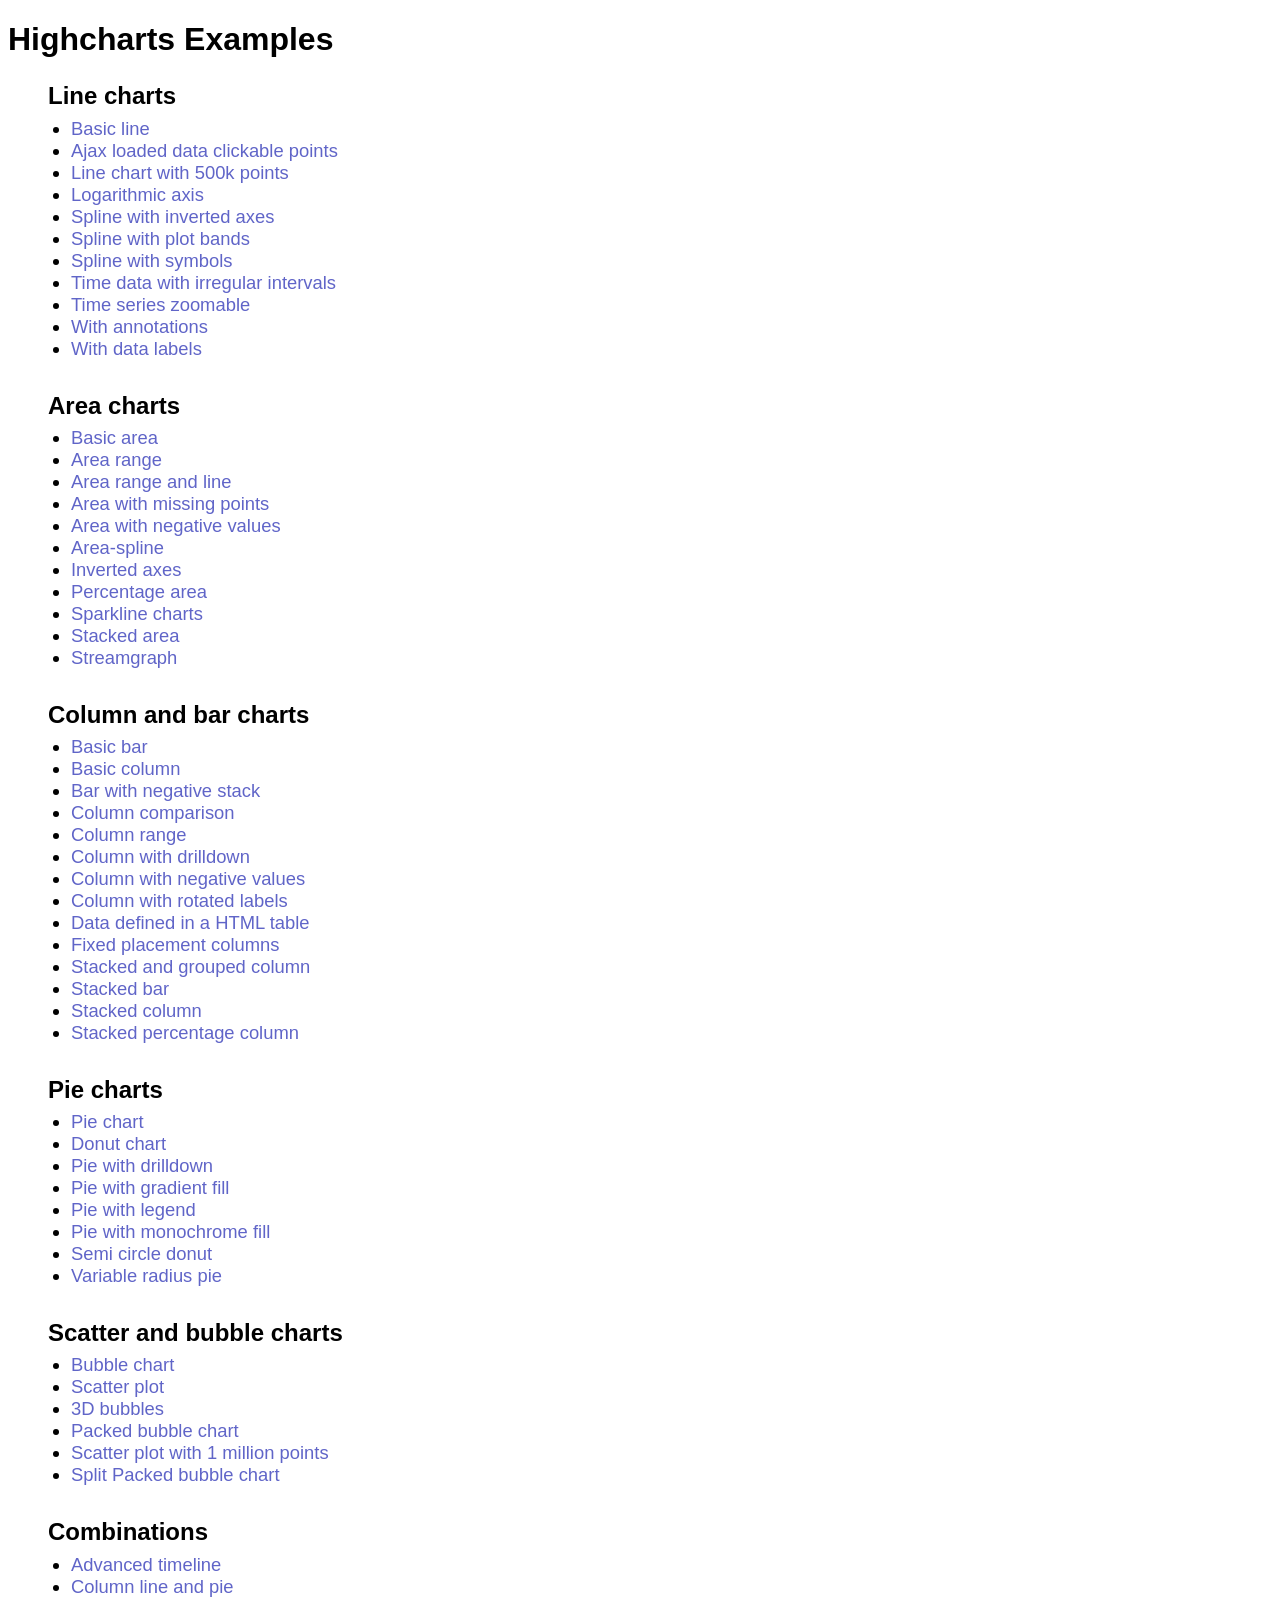
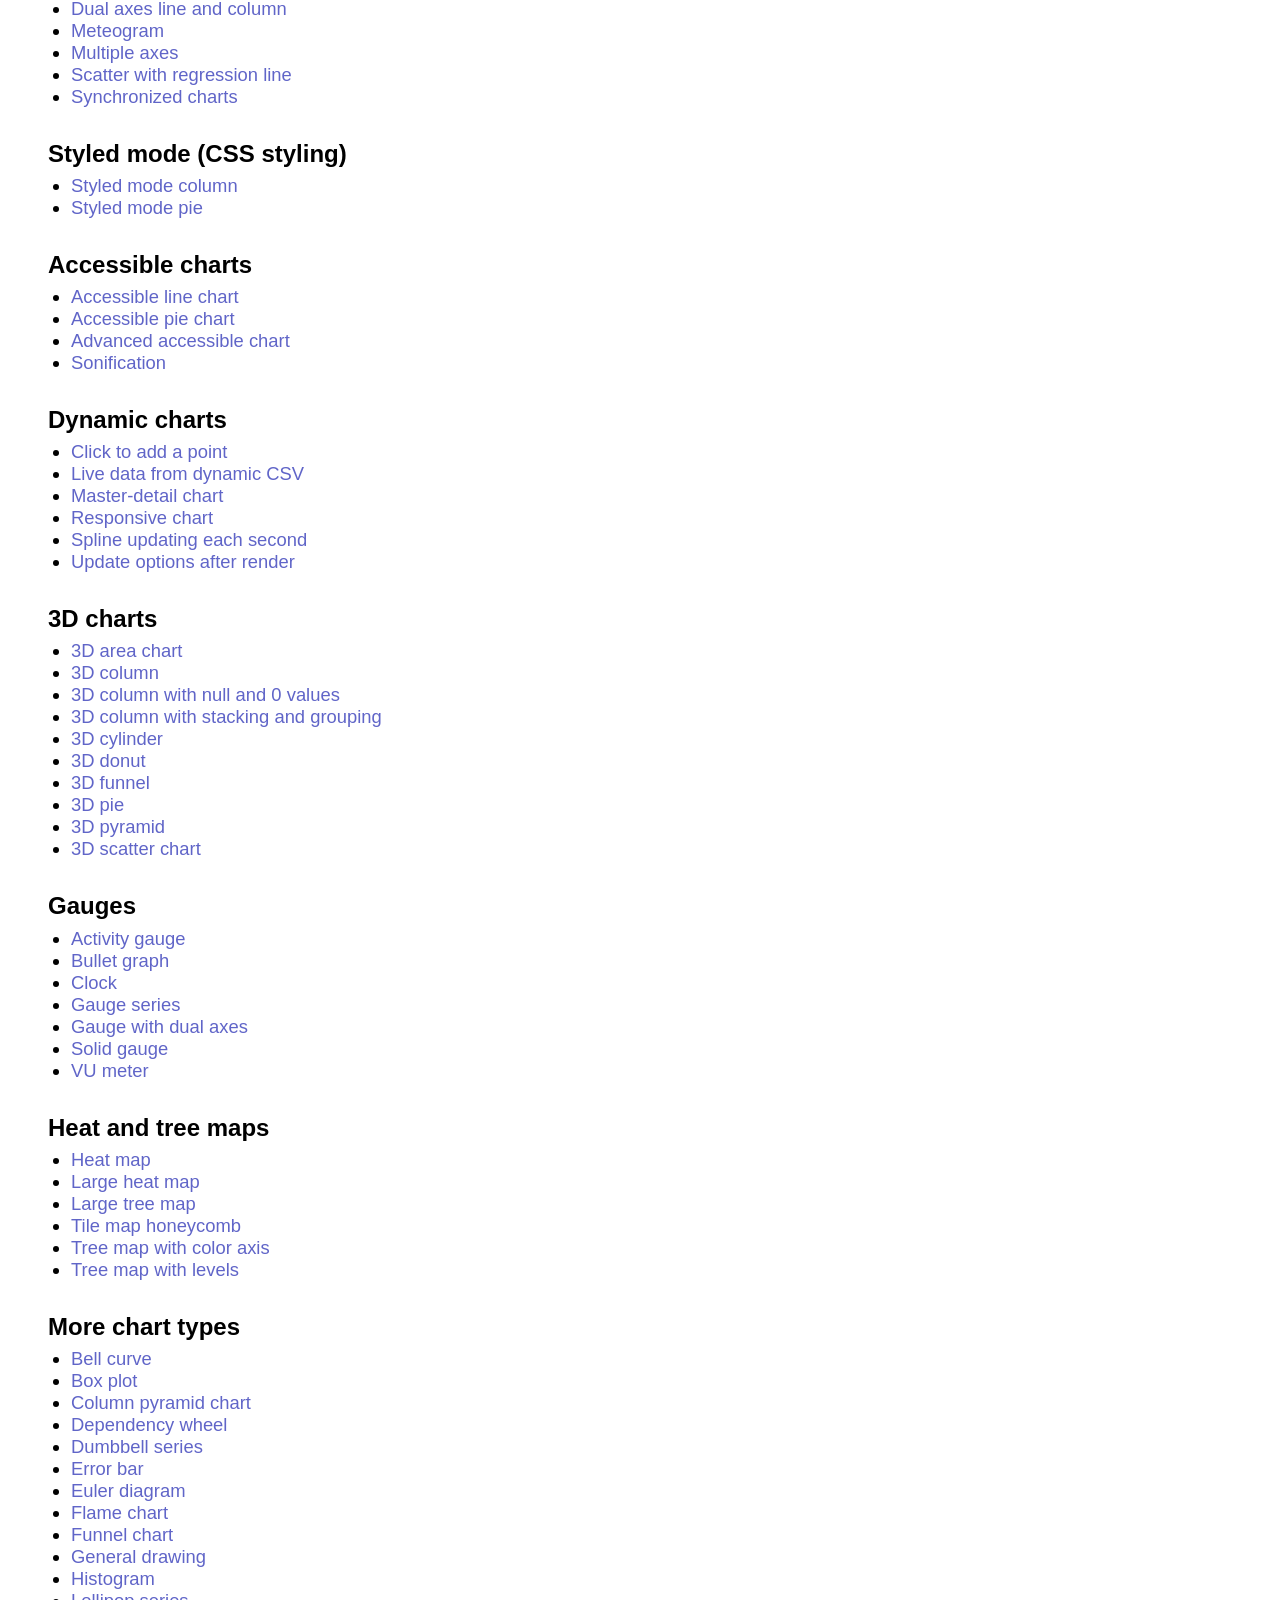
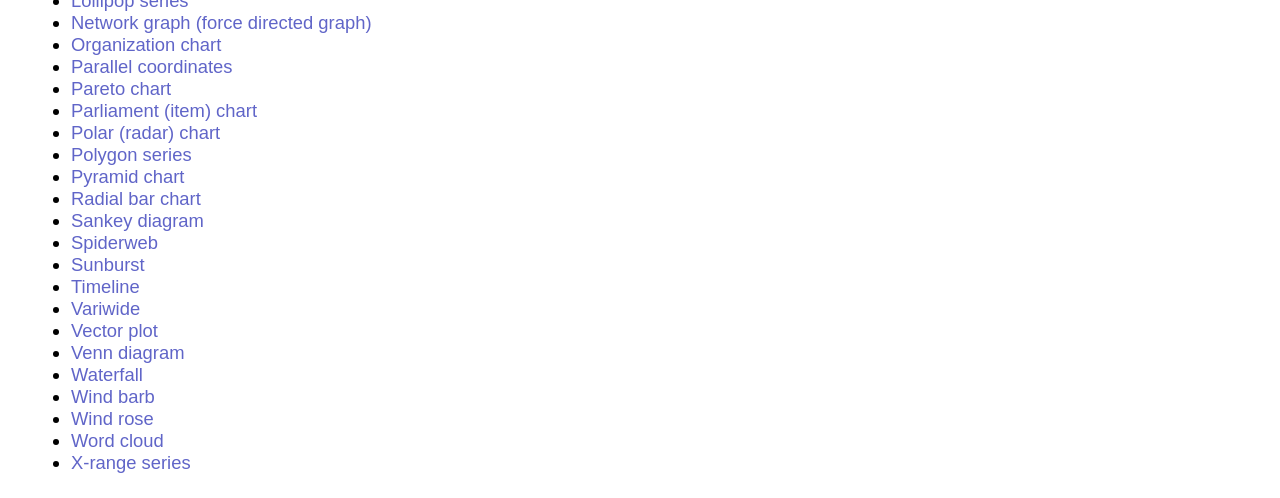
<file: ll/static/js/Highcharts-10.0.0/index.html>
<!DOCTYPE HTML>
<html>
    <head>
        <meta http-equiv="Content-Type" content="text/html; charset=utf-8" />
        <meta name="viewport" content="width=device-width, initial-scale=1" />
        <title>Highcharts Examples</title>
        <style>
            * {
                font-family: sans-serif;
            }
            ul.nav > li > div {
                font-size: 1.5em;
                font-weight: bold;
                margin: 1em 0 0.3em 0;
            }
            ul.nav > li {
                list-style: none;
                display: black
            }
            div > ul > li {
                padding-bottom: 0.5em;
            }
            ul ul {
                list-style-type: initial;
                padding-left: 1.25em;
                font-size: 1.15em;
            }
            li a {
                text-decoration: none;
                color: #6065c8;
            }
            li a:hover {
                text-decoration: underline;
            }
        </style>
    </head>
    <body>
    <h1>Highcharts Examples</h1>
    <div class="col-lg-3 col-md-3 col-sm-12 col-xs-12 sidebar d-md-block"><ul class="nav nav-sidebar">
    <li>
        <div class="" tabindex="0"><span>Line charts</span><icon class="toggle"></icon></div>
        <ul >
        <li><a href="examples/./line-basic/index.html">Basic line</a></li><li><a href="examples/./line-ajax/index.html">Ajax loaded data clickable points</a></li><li><a href="examples/./line-boost/index.html">Line chart with 500k points</a></li><li><a href="examples/./line-log-axis/index.html">Logarithmic axis</a></li><li><a href="examples/./spline-inverted/index.html">Spline with inverted axes</a></li><li><a href="examples/./spline-plot-bands/index.html">Spline with plot bands</a></li><li><a href="examples/./spline-symbols/index.html">Spline with symbols</a></li><li><a href="examples/./spline-irregular-time/index.html">Time data with irregular intervals</a></li><li><a href="examples/./line-time-series/index.html">Time series zoomable</a></li><li><a href="examples/./annotations/index.html">With annotations</a></li><li><a href="examples/./line-labels/index.html">With data labels</a></li>
        </ul>
    </li>
    
    <li>
        <div class="" tabindex="0"><span>Area charts</span><icon class="toggle"></icon></div>
        <ul >
        <li><a href="examples/./area-basic/index.html">Basic area</a></li><li><a href="examples/./arearange/index.html">Area range</a></li><li><a href="examples/./arearange-line/index.html">Area range and line</a></li><li><a href="examples/./area-missing/index.html">Area with missing points</a></li><li><a href="examples/./area-negative/index.html">Area with negative values</a></li><li><a href="examples/./areaspline/index.html">Area-spline</a></li><li><a href="examples/./area-inverted/index.html">Inverted axes</a></li><li><a href="examples/./area-stacked-percent/index.html">Percentage area</a></li><li><a href="examples/./sparkline/index.html">Sparkline charts</a></li><li><a href="examples/./area-stacked/index.html">Stacked area</a></li><li><a href="examples/./streamgraph/index.html">Streamgraph</a></li>
        </ul>
    </li>
    
    <li>
        <div class="" tabindex="0"><span>Column and bar charts</span><icon class="toggle"></icon></div>
        <ul >
        <li><a href="examples/./bar-basic/index.html">Basic bar</a></li><li><a href="examples/./column-basic/index.html">Basic column</a></li><li><a href="examples/./bar-negative-stack/index.html">Bar with negative stack</a></li><li><a href="examples/./column-comparison/index.html">Column comparison</a></li><li><a href="examples/./columnrange/index.html">Column range</a></li><li><a href="examples/./column-drilldown/index.html">Column with drilldown</a></li><li><a href="examples/./column-negative/index.html">Column with negative values</a></li><li><a href="examples/./column-rotated-labels/index.html">Column with rotated labels</a></li><li><a href="examples/./column-parsed/index.html">Data defined in a HTML table</a></li><li><a href="examples/./column-placement/index.html">Fixed placement columns</a></li><li><a href="examples/./column-stacked-and-grouped/index.html">Stacked and grouped column</a></li><li><a href="examples/./bar-stacked/index.html">Stacked bar</a></li><li><a href="examples/./column-stacked/index.html">Stacked column</a></li><li><a href="examples/./column-stacked-percent/index.html">Stacked percentage column</a></li>
        </ul>
    </li>
    
    <li>
        <div class="" tabindex="0"><span>Pie charts</span><icon class="toggle"></icon></div>
        <ul >
        <li><a href="examples/./pie-basic/index.html">Pie chart</a></li><li><a href="examples/./pie-donut/index.html">Donut chart</a></li><li><a href="examples/./pie-drilldown/index.html">Pie with drilldown</a></li><li><a href="examples/./pie-gradient/index.html">Pie with gradient fill</a></li><li><a href="examples/./pie-legend/index.html">Pie with legend</a></li><li><a href="examples/./pie-monochrome/index.html">Pie with monochrome fill</a></li><li><a href="examples/./pie-semi-circle/index.html">Semi circle donut</a></li><li><a href="examples/./variable-radius-pie/index.html">Variable radius pie</a></li>
        </ul>
    </li>
    
    <li>
        <div class="" tabindex="0"><span>Scatter and bubble charts</span><icon class="toggle"></icon></div>
        <ul >
        <li><a href="examples/./bubble/index.html">Bubble chart</a></li><li><a href="examples/./scatter/index.html">Scatter plot</a></li><li><a href="examples/./bubble-3d/index.html">3D bubbles</a></li><li><a href="examples/./packed-bubble/index.html">Packed bubble chart</a></li><li><a href="examples/./scatter-boost/index.html">Scatter plot with 1 million points</a></li><li><a href="examples/./packed-bubble-split/index.html">Split Packed bubble chart</a></li>
        </ul>
    </li>
    
    <li>
        <div class="" tabindex="0"><span>Combinations</span><icon class="toggle"></icon></div>
        <ul >
        <li><a href="examples/./combo-timeline/index.html">Advanced timeline</a></li><li><a href="examples/./combo/index.html">Column line and pie</a></li><li><a href="examples/./combo-dual-axes/index.html">Dual axes line and column</a></li><li><a href="examples/./combo-meteogram/index.html">Meteogram</a></li><li><a href="examples/./combo-multi-axes/index.html">Multiple axes</a></li><li><a href="examples/./combo-regression/index.html">Scatter with regression line</a></li><li><a href="examples/./synchronized-charts/index.html">Synchronized charts</a></li>
        </ul>
    </li>
    
    <li>
        <div class="" tabindex="0"><span>Styled mode (CSS styling)</span><icon class="toggle"></icon></div>
        <ul >
        <li><a href="examples/./styled-mode-column/index.html">Styled mode column</a></li><li><a href="examples/./styled-mode-pie/index.html">Styled mode pie</a></li>
        </ul>
    </li>
    
    <li>
        <div class="" tabindex="0"><span>Accessible charts</span><icon class="toggle"></icon></div>
        <ul >
        <li><a href="examples/./accessible-line/index.html">Accessible line chart</a></li><li><a href="examples/./accessible-pie/index.html">Accessible pie chart</a></li><li><a href="examples/./advanced-accessible/index.html">Advanced accessible chart</a></li><li><a href="examples/./sonification/index.html">Sonification</a></li>
        </ul>
    </li>
    
    <li>
        <div class="" tabindex="0"><span>Dynamic charts</span><icon class="toggle"></icon></div>
        <ul >
        <li><a href="examples/./dynamic-click-to-add/index.html">Click to add a point</a></li><li><a href="examples/./live-data/index.html">Live data from dynamic CSV</a></li><li><a href="examples/./dynamic-master-detail/index.html">Master-detail chart</a></li><li><a href="examples/./responsive/index.html">Responsive chart</a></li><li><a href="examples/./dynamic-update/index.html">Spline updating each second</a></li><li><a href="examples/./chart-update/index.html">Update options after render</a></li>
        </ul>
    </li>
    
    <li>
        <div class="" tabindex="0"><span>3D charts</span><icon class="toggle"></icon></div>
        <ul >
        <li><a href="examples/./3d-area-multiple/index.html">3D area chart</a></li><li><a href="examples/./3d-column-interactive/index.html">3D column</a></li><li><a href="examples/./3d-column-null-values/index.html">3D column with null and 0 values</a></li><li><a href="examples/./3d-column-stacking-grouping/index.html">3D column with stacking and grouping</a></li><li><a href="examples/./cylinder/index.html">3D cylinder</a></li><li><a href="examples/./3d-pie-donut/index.html">3D donut</a></li><li><a href="examples/./funnel3d/index.html">3D funnel</a></li><li><a href="examples/./3d-pie/index.html">3D pie</a></li><li><a href="examples/./pyramid3d/index.html">3D pyramid</a></li><li><a href="examples/./3d-scatter-draggable/index.html">3D scatter chart</a></li>
        </ul>
    </li>
    
    <li>
        <div class="" tabindex="0"><span>Gauges</span><icon class="toggle"></icon></div>
        <ul >
        <li><a href="examples/./gauge-activity/index.html">Activity gauge</a></li><li><a href="examples/./bullet-graph/index.html">Bullet graph</a></li><li><a href="examples/./gauge-clock/index.html">Clock</a></li><li><a href="examples/./gauge-speedometer/index.html">Gauge series</a></li><li><a href="examples/./gauge-dual/index.html">Gauge with dual axes</a></li><li><a href="examples/./gauge-solid/index.html">Solid gauge</a></li><li><a href="examples/./gauge-vu-meter/index.html">VU meter</a></li>
        </ul>
    </li>
    
    <li>
        <div class="" tabindex="0"><span>Heat and tree maps</span><icon class="toggle"></icon></div>
        <ul >
        <li><a href="examples/./heatmap/index.html">Heat map</a></li><li><a href="examples/./heatmap-canvas/index.html">Large heat map</a></li><li><a href="examples/./treemap-large-dataset/index.html">Large tree map</a></li><li><a href="examples/./honeycomb-usa/index.html">Tile map honeycomb</a></li><li><a href="examples/./treemap-coloraxis/index.html">Tree map with color axis</a></li><li><a href="examples/./treemap-with-levels/index.html">Tree map with levels</a></li>
        </ul>
    </li>
    
    <li>
        <div class="" tabindex="0"><span>More chart types</span><icon class="toggle"></icon></div>
        <ul >
        <li><a href="examples/./bellcurve/index.html">Bell curve</a></li><li><a href="examples/./box-plot/index.html">Box plot</a></li><li><a href="examples/./column-pyramid/index.html">Column pyramid chart</a></li><li><a href="examples/./dependency-wheel/index.html">Dependency wheel</a></li><li><a href="examples/./dumbbell/index.html">Dumbbell series</a></li><li><a href="examples/./error-bar/index.html">Error bar</a></li><li><a href="examples/./euler-diagram/index.html">Euler diagram</a></li><li><a href="examples/./flame/index.html">Flame chart</a></li><li><a href="examples/./funnel/index.html">Funnel chart</a></li><li><a href="examples/./renderer/index.html">General drawing</a></li><li><a href="examples/./histogram/index.html">Histogram</a></li><li><a href="examples/./lollipop/index.html">Lollipop series</a></li><li><a href="examples/./network-graph/index.html">Network graph (force directed graph)</a></li><li><a href="examples/./organization-chart/index.html">Organization chart</a></li><li><a href="examples/./parallel-coordinates/index.html">Parallel coordinates</a></li><li><a href="examples/./pareto/index.html">Pareto chart</a></li><li><a href="examples/./parliament-chart/index.html">Parliament (item) chart</a></li><li><a href="examples/./polar/index.html">Polar (radar) chart</a></li><li><a href="examples/./polygon/index.html">Polygon series</a></li><li><a href="examples/./pyramid/index.html">Pyramid chart</a></li><li><a href="examples/./polar-radial-bar/index.html">Radial bar chart</a></li><li><a href="examples/./sankey-diagram/index.html">Sankey diagram</a></li><li><a href="examples/./polar-spider/index.html">Spiderweb</a></li><li><a href="examples/./sunburst/index.html">Sunburst</a></li><li><a href="examples/./timeline/index.html">Timeline</a></li><li><a href="examples/./variwide/index.html">Variwide</a></li><li><a href="examples/./vector-plot/index.html">Vector plot</a></li><li><a href="examples/./venn-diagram/index.html">Venn diagram</a></li><li><a href="examples/./waterfall/index.html">Waterfall</a></li><li><a href="examples/./windbarb-series/index.html">Wind barb</a></li><li><a href="examples/./polar-wind-rose/index.html">Wind rose</a></li><li><a href="examples/./wordcloud/index.html">Word cloud</a></li><li><a href="examples/./x-range/index.html">X-range series</a></li>
        </ul>
    </li>
    </ul></div>
    </body>
</html>
</file>
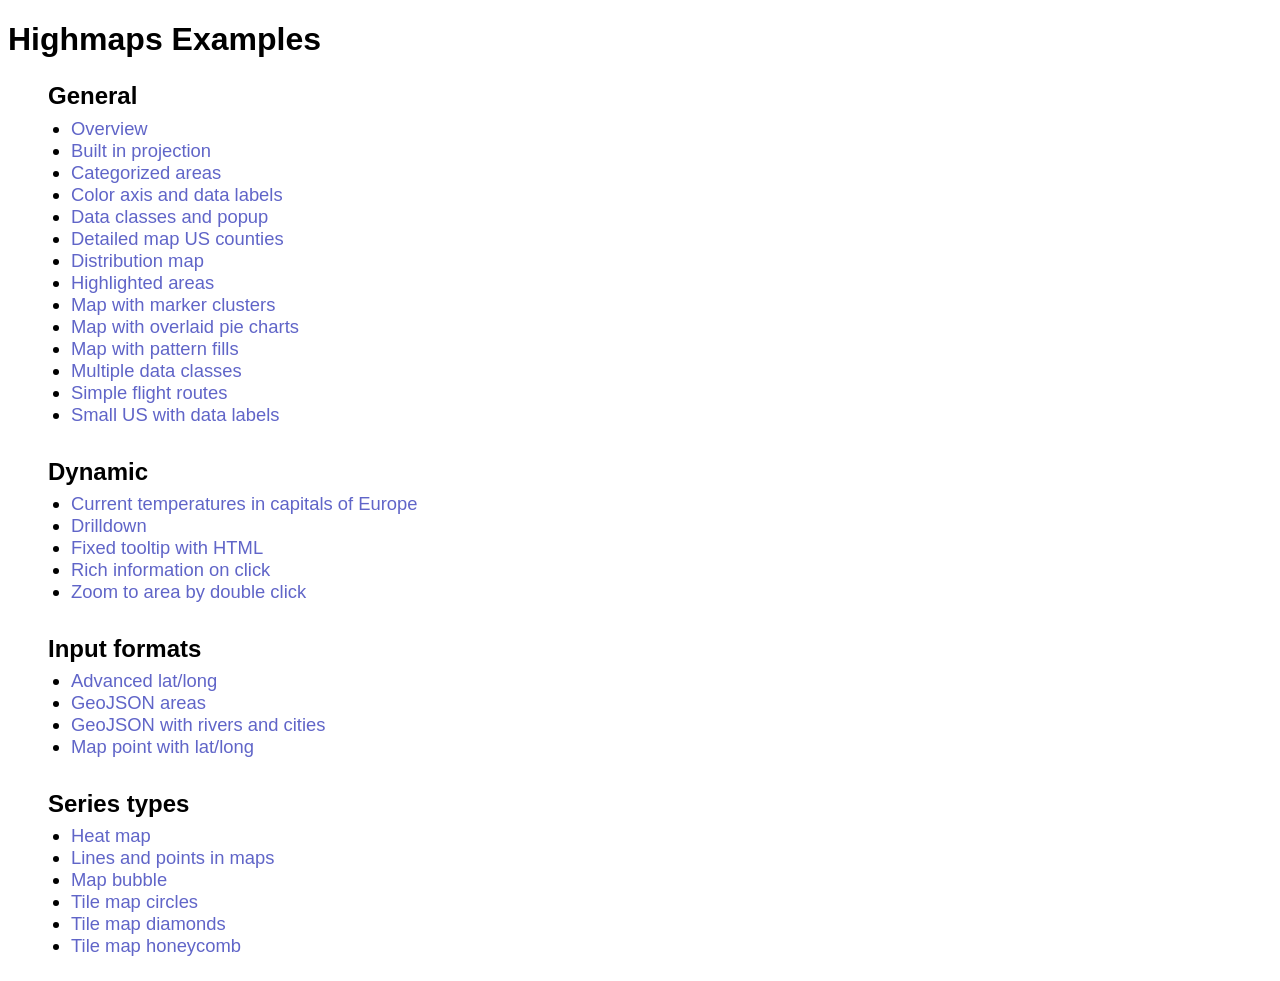
<file: ll/static/js/Highcharts-Maps-10.0.0/index.html>
<!DOCTYPE HTML>
<html>
    <head>
        <meta http-equiv="Content-Type" content="text/html; charset=utf-8" />
        <meta name="viewport" content="width=device-width, initial-scale=1" />
        <title>Highmaps Examples</title>
        <style>
            * {
                font-family: sans-serif;
            }
            ul.nav > li > div {
                font-size: 1.5em;
                font-weight: bold;
                margin: 1em 0 0.3em 0;
            }
            ul.nav > li {
                list-style: none;
                display: black
            }
            div > ul > li {
                padding-bottom: 0.5em;
            }
            ul ul {
                list-style-type: initial;
                padding-left: 1.25em;
                font-size: 1.15em;
            }
            li a {
                text-decoration: none;
                color: #6065c8;
            }
            li a:hover {
                text-decoration: underline;
            }
        </style>
    </head>
    <body>
    <h1>Highmaps Examples</h1>
    <div class="col-lg-3 col-md-3 col-sm-12 col-xs-12 sidebar d-md-block"><ul class="nav nav-sidebar">
    <li>
        <div class="" tabindex="0"><span>General</span><icon class="toggle"></icon></div>
        <ul >
        <li><a href="examples/./all-maps/index.html">Overview</a></li><li><a href="examples/./topojson-projection/index.html">Built in projection</a></li><li><a href="examples/./category-map/index.html">Categorized areas</a></li><li><a href="examples/./color-axis/index.html">Color axis and data labels</a></li><li><a href="examples/./data-class-two-ranges/index.html">Data classes and popup</a></li><li><a href="examples/./us-counties/index.html">Detailed map US counties</a></li><li><a href="examples/./distribution/index.html">Distribution map</a></li><li><a href="examples/./all-areas-as-null/index.html">Highlighted areas</a></li><li><a href="examples/./marker-clusters/index.html">Map with marker clusters</a></li><li><a href="examples/./map-pies/index.html">Map with overlaid pie charts</a></li><li><a href="examples/./pattern-fill-map/index.html">Map with pattern fills</a></li><li><a href="examples/./data-class-ranges/index.html">Multiple data classes</a></li><li><a href="examples/./flight-routes/index.html">Simple flight routes</a></li><li><a href="examples/./us-data-labels/index.html">Small US with data labels</a></li>
        </ul>
    </li>
    
    <li>
        <div class="" tabindex="0"><span>Dynamic</span><icon class="toggle"></icon></div>
        <ul >
        <li><a href="examples/./eu-capitals-temp/index.html">Current temperatures in capitals of Europe</a></li><li><a href="examples/./map-drilldown/index.html">Drilldown</a></li><li><a href="examples/./tooltip/index.html">Fixed tooltip with HTML</a></li><li><a href="examples/./rich-info/index.html">Rich information on click</a></li><li><a href="examples/./doubleclickzoomto/index.html">Zoom to area by double click</a></li>
        </ul>
    </li>
    
    <li>
        <div class="" tabindex="0"><span>Input formats</span><icon class="toggle"></icon></div>
        <ul >
        <li><a href="examples/./latlon-advanced/index.html">Advanced lat/long</a></li><li><a href="examples/./geojson/index.html">GeoJSON areas</a></li><li><a href="examples/./geojson-multiple-types/index.html">GeoJSON with rivers and cities</a></li><li><a href="examples/./mappoint-latlon/index.html">Map point with lat/long</a></li>
        </ul>
    </li>
    
    <li>
        <div class="" tabindex="0"><span>Series types</span><icon class="toggle"></icon></div>
        <ul >
        <li><a href="examples/./heatmap/index.html">Heat map</a></li><li><a href="examples/./mapline-mappoint/index.html">Lines and points in maps</a></li><li><a href="examples/./map-bubble/index.html">Map bubble</a></li><li><a href="examples/./circlemap-africa/index.html">Tile map circles</a></li><li><a href="examples/./diamondmap/index.html">Tile map diamonds</a></li><li><a href="examples/./honeycomb-usa/index.html">Tile map honeycomb</a></li>
        </ul>
    </li>
    </ul></div>
    </body>
</html>
</file>
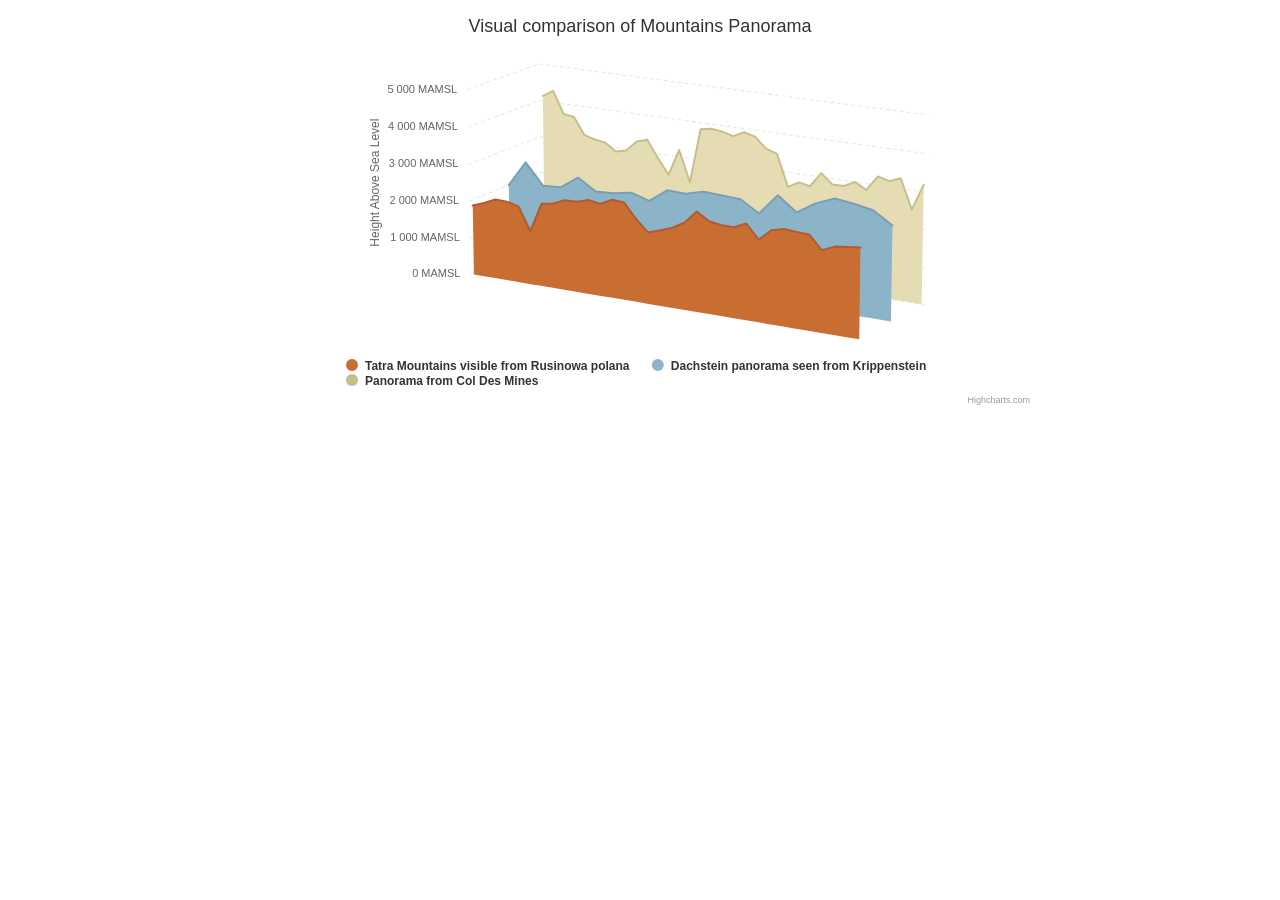
<file: ll/static/js/Highcharts-10.0.0/examples/3d-area-multiple/index.html>
<!DOCTYPE HTML>
<html>
	<head>
		<meta http-equiv="Content-Type" content="text/html; charset=utf-8">
		<meta name="viewport" content="width=device-width, initial-scale=1">
		<title>Highcharts Example</title>

		<style type="text/css">
#container {
    height: 400px;
    min-width: 310px;
    max-width: 800px;
    margin: 0 auto;
}

		</style>
	</head>
	<body>

<script src="../../code/highcharts.js"></script>
<script src="../../code/highcharts-3d.js"></script>

<div id="container"></div>


		<script type="text/javascript">
Highcharts.chart('container', {
    chart: {
        type: 'area',
        options3d: {
            enabled: true,
            alpha: 15,
            beta: 30,
            depth: 200
        }
    },
    title: {
        text: "Visual comparison of Mountains Panorama"
    },
    yAxis: {
        title: {
            text: 'Height Above Sea Level',
            x: -40
        },
        labels: {
            format: '{value:,.0f} MAMSL'
        },
        gridLineDashStyle: 'Dash'
    },
    xAxis: [{
        visible: false
    }, {
        visible: false
    }, {
        visible: false
    }],
    plotOptions: {
        area: {
            depth: 100,
            marker: {
                enabled: false
            },
            states: {
                inactive: {
                    enabled: false
                }
            }
        }
    },
    tooltip: {
        valueSuffix: ' MAMSL'
    },
    series: [{
        name: "Tatra Mountains visible from Rusinowa polana",
        lineColor: 'rgb(180,90,50)',
        color: 'rgb(200,110,50)',
        fillColor: 'rgb(200,110,50)',
        data: [
            ['Murań', 1890],
            ['Nowy Wierch', 2009],
            ['Hawrań', 2152],
            ['Płaczliwa Skała', 2142],
            ['Szalony Wierch', 2061],
            ['Karczmarski Wierch', 1438],
            ['Jagnięcy Szczyt', 2230],
            ['Czerwona Turnia', 2284],
            ['Kołowy Szczyt', 2418],
            ['Czarny Szczyt', 2429],
            ['Baranie Rogi', 2526],
            ['Śnieżny Szczyt', 2465],
            ['Lodowy Szczyt', 2627],
            ['Lodowa Kopa', 2602],
            ['Szeroka Jaworzyńska', 2210],
            ['Horwacki Wierch', 1902],
            ['Spismichałowa Czuba', 2012],
            ['Zielona Czuba', 2130],
            ['Wielicki Szczyt', 2318],
            ['Gerlach', 2655],
            ['Batyżowiecki Szczyt', 2448],
            ['Kaczy Szczyt', 2395],
            ['Zmarzły Szczyt', 2390],
            ['Kończysta', 2538],
            ['Młynarz', 2170],
            ['Ganek', 2462],
            ['Wysoka', 2547],
            ['Ciężki Szczyt', 2520],
            ['Rysy', 2503],
            ['Żabi Mnich', 2146],
            ['Żabi Koń', 2291],
            ['Żabia Turnia Mięguszowiecka', 2335],
            ['Wołowa Turnia', 2373]
        ]
    }, {
        xAxis: 1,
        lineColor: 'rgb(120,160,180)',
        color: 'rgb(140,180,200)',
        fillColor: 'rgb(140,180,200)',
        name: "Dachstein panorama seen from Krippenstein",
        data: [
            ['Kufstein', 2049],
            ['Hohe Wildstelle', 2746],
            ['Kleiner Miesberg', 2173],
            ['Großer Miesberg', 2202],
            ['Hochstein', 2543],
            ['Lackner Miesberg', 2232],
            ['Wasenspitze', 2257],
            ['Sinabell', 2349],
            ['Feister Scharte', 2198],
            ['Eselstein', 2556],
            ['Landfriedstein', 2536],
            ['Scheichenspitz', 2667],
            ['Schmiedstock', 2634],
            ['Gamsfeldspitze', 2611],
            ['Edelgriess', 2305],
            ['Koppenkarstein', 2863],
            ['Niederer Gjaidstein', 2483],
            ['Hoher Gjaidstein', 2794],
            ['Hoher Dachstein', 2995],
            ['Niederer Dachstein', 2934],
            ['Hohes Kreuz', 2837],
            ['Hoher Ochsenkogel', 2513]
        ]
    }, {
        xAxis: 2,
        lineColor: 'rgb(200, 190, 140)',
        color: 'rgb(200, 190, 140)',
        fillColor: 'rgb(230, 220, 180)',
        name: "Panorama from Col Des Mines",
        data: [
            ['Combin de la Tsessette', 4141],
            ['Grand Combin de Grafeneire', 4314],
            ['Combin de Corbassière', 3716],
            ['Petit Combin', 3672],
            ['Pointe de Boveire', 3212],
            ['Grand Aget', 3133],
            ['Mont Rogneux', 3084],
            ['Dents du Grand Lé', 2884],
            ['Monts Telliers', 2951],
            ['Grand Golliat', 3238],
            ['Mont Grande Rochère', 3326],
            ['Mont de la Fouly', 2871],
            ['Tête de la Payanne', 2452],
            ['Pointe Allobrogia', 3172],
            ['Six Blanc', 2334],
            ['Mont Dolent', 3820],
            ['Aiguille de Triolet', 3870],
            ['Le Tour Noir', 3836],
            ["Aiguille de l'A Neuve", 3753],
            ["Aiguille d'Argentière", 3900],
            ["Aiguille du Chardonnet", 3824],
            ["Aiguille du Tour", 3540],
            ["Aiguille du Pissoir", 3440],
            ["Le Catogne", 2598],
            ["Pointe de Prosom", 2762],
            ["Pointe Ronde", 2700],
            ["Mont Buet", 3096],
            ["Le Cheval Blanc", 2831],
            ["Pointe de la Finive", 2838],
            ["Pic de Tenneverge", 2985],
            ["Pointe d'Aboillon", 2819],
            ["Tour Sallière", 3220],
            ["Le Dôme", 3138],
            ["Haute Cime", 3257],
            ["Pierre Avoi", 2473],
            ["Cime de l'Est", 3178]
        ]
    }]
});

		</script>
	</body>
</html>
</file>
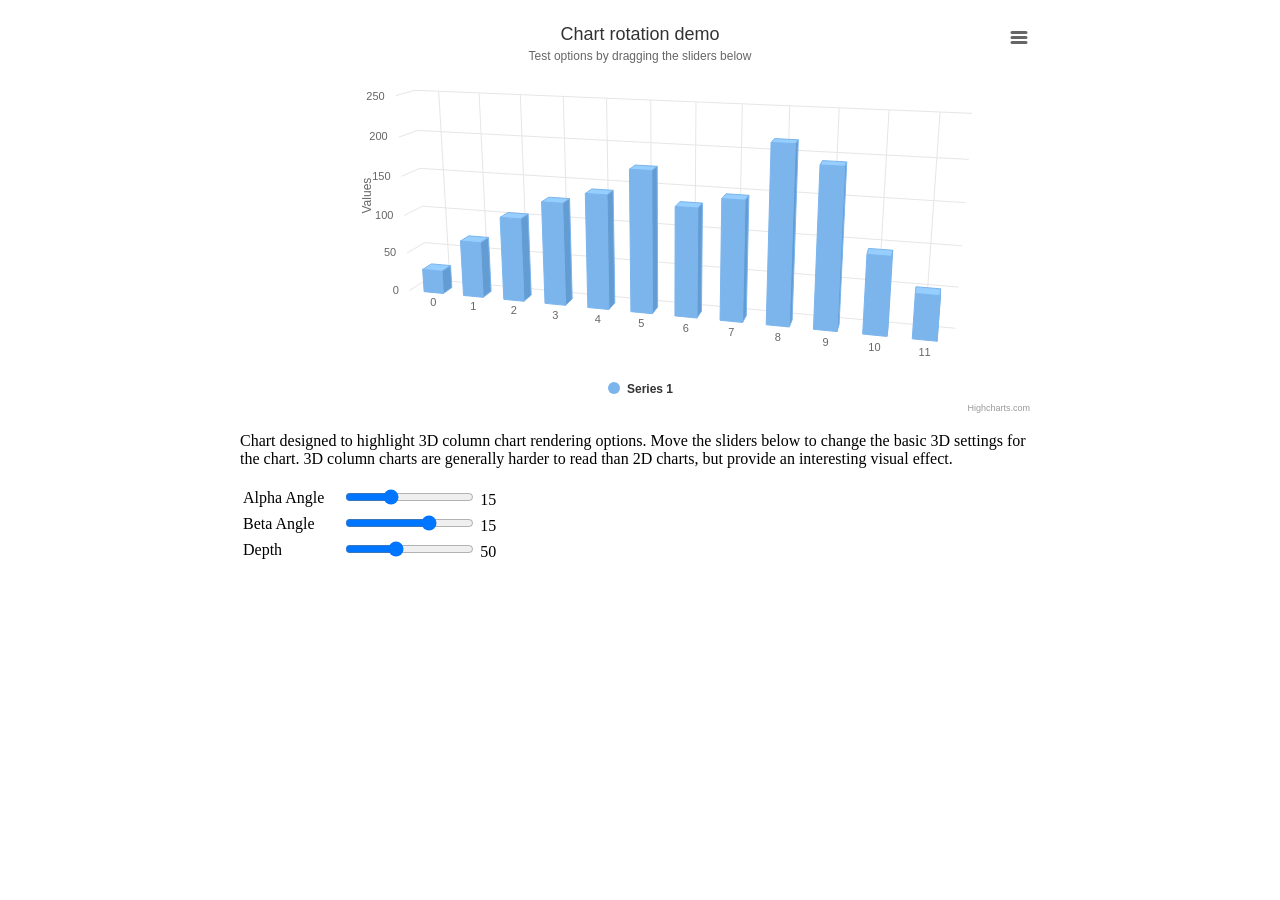
<file: ll/static/js/Highcharts-10.0.0/examples/3d-column-interactive/index.html>
<!DOCTYPE HTML>
<html>
	<head>
		<meta http-equiv="Content-Type" content="text/html; charset=utf-8">
		<meta name="viewport" content="width=device-width, initial-scale=1">
		<title>Highcharts Example</title>

		<style type="text/css">
#container {
    height: 400px;
}

.highcharts-figure,
.highcharts-data-table table {
    min-width: 310px;
    max-width: 800px;
    margin: 1em auto;
}

#sliders td input[type="range"] {
    display: inline;
}

#sliders td {
    padding-right: 1em;
    white-space: nowrap;
}

		</style>
	</head>
	<body>
<script src="../../code/highcharts.js"></script>
<script src="../../code/highcharts-3d.js"></script>
<script src="../../code/modules/exporting.js"></script>
<script src="../../code/modules/export-data.js"></script>
<script src="../../code/modules/accessibility.js"></script>

<figure class="highcharts-figure">
    <div id="container"></div>
    <p class="highcharts-description">
        Chart designed to highlight 3D column chart rendering options.
        Move the sliders below to change the basic 3D settings for the chart.
        3D column charts are generally harder to read than 2D charts, but provide
        an interesting visual effect.
    </p>
    <div id="sliders">
        <table>
            <tr>
                <td><label for="alpha">Alpha Angle</label></td>
                <td><input id="alpha" type="range" min="0" max="45" value="15"/> <span id="alpha-value" class="value"></span></td>
            </tr>
            <tr>
                <td><label for="beta">Beta Angle</label></td>
                <td><input id="beta" type="range" min="-45" max="45" value="15"/> <span id="beta-value" class="value"></span></td>
            </tr>
            <tr>
                <td><label for="depth">Depth</label></td>
                <td><input id="depth" type="range" min="20" max="100" value="50"/> <span id="depth-value" class="value"></span></td>
            </tr>
        </table>
    </div>
</figure>


		<script type="text/javascript">
// Set up the chart
const chart = new Highcharts.Chart({
    chart: {
        renderTo: 'container',
        type: 'column',
        options3d: {
            enabled: true,
            alpha: 15,
            beta: 15,
            depth: 50,
            viewDistance: 25
        }
    },
    title: {
        text: 'Chart rotation demo'
    },
    subtitle: {
        text: 'Test options by dragging the sliders below'
    },
    plotOptions: {
        column: {
            depth: 25
        }
    },
    series: [{
        data: [29.9, 71.5, 106.4, 129.2, 144.0, 176.0, 135.6, 148.5, 216.4, 194.1, 95.6, 54.4]
    }]
});

function showValues() {
    document.getElementById('alpha-value').innerHTML = chart.options.chart.options3d.alpha;
    document.getElementById('beta-value').innerHTML = chart.options.chart.options3d.beta;
    document.getElementById('depth-value').innerHTML = chart.options.chart.options3d.depth;
}

// Activate the sliders
document.querySelectorAll('#sliders input').forEach(input => input.addEventListener('input', e => {
    chart.options.chart.options3d[e.target.id] = parseFloat(e.target.value);
    showValues();
    chart.redraw(false);
}));

showValues();
		</script>
	</body>
</html>
</file>
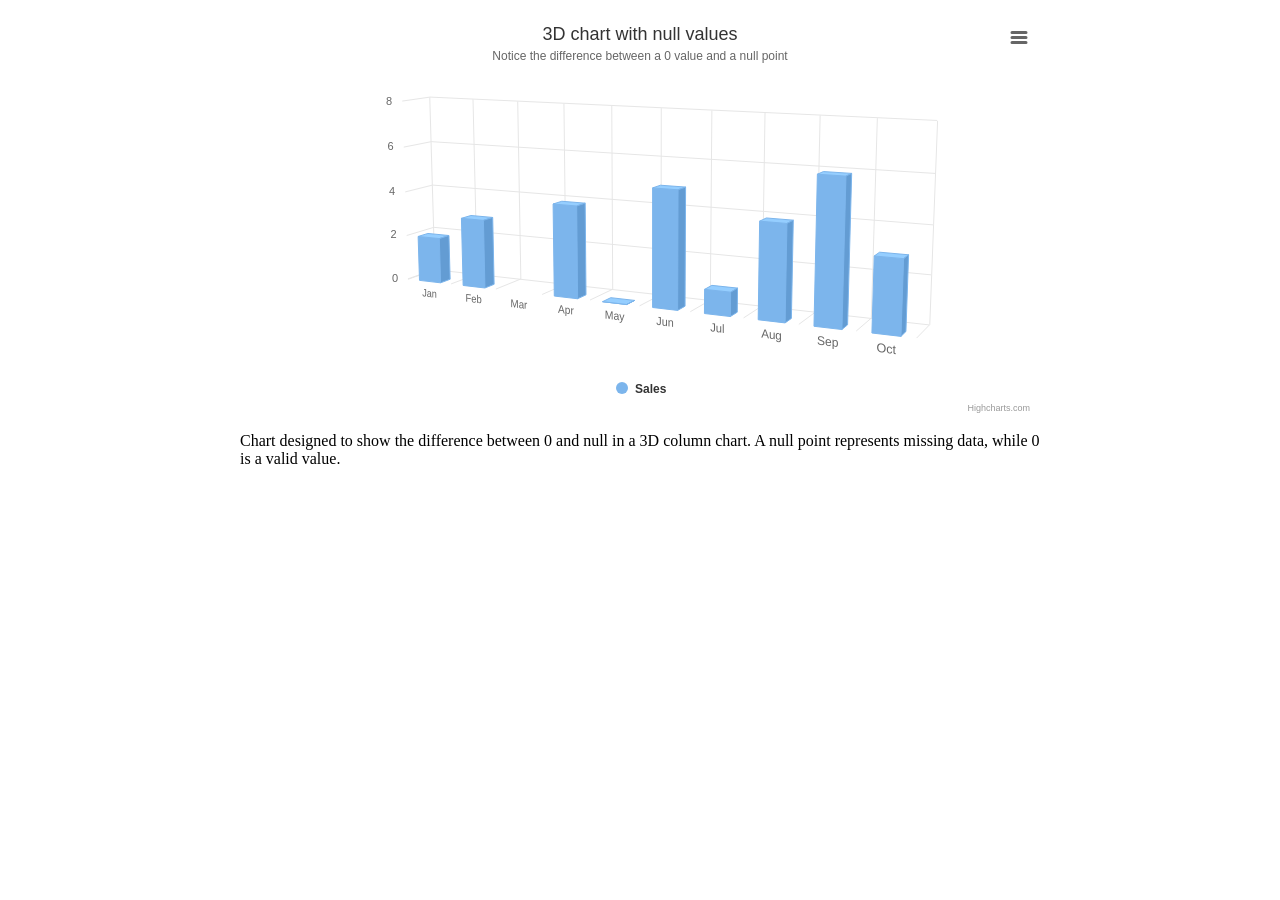
<file: ll/static/js/Highcharts-10.0.0/examples/3d-column-null-values/index.html>
<!DOCTYPE HTML>
<html>
	<head>
		<meta http-equiv="Content-Type" content="text/html; charset=utf-8">
		<meta name="viewport" content="width=device-width, initial-scale=1">
		<title>Highcharts Example</title>

		<style type="text/css">
#container {
    height: 400px;
}

.highcharts-figure,
.highcharts-data-table table {
    min-width: 310px;
    max-width: 800px;
    margin: 1em auto;
}

.highcharts-data-table table {
    font-family: Verdana, sans-serif;
    border-collapse: collapse;
    border: 1px solid #ebebeb;
    margin: 10px auto;
    text-align: center;
    width: 100%;
    max-width: 500px;
}

.highcharts-data-table caption {
    padding: 1em 0;
    font-size: 1.2em;
    color: #555;
}

.highcharts-data-table th {
    font-weight: 600;
    padding: 0.5em;
}

.highcharts-data-table td,
.highcharts-data-table th,
.highcharts-data-table caption {
    padding: 0.5em;
}

.highcharts-data-table thead tr,
.highcharts-data-table tr:nth-child(even) {
    background: #f8f8f8;
}

.highcharts-data-table tr:hover {
    background: #f1f7ff;
}

		</style>
	</head>
	<body>

<script src="../../code/highcharts.js"></script>
<script src="../../code/highcharts-3d.js"></script>
<script src="../../code/modules/exporting.js"></script>
<script src="../../code/modules/export-data.js"></script>
<script src="../../code/modules/accessibility.js"></script>

<figure class="highcharts-figure">
    <div id="container"></div>
    <p class="highcharts-description">
        Chart designed to show the difference between 0 and null in a 3D column
        chart. A null point represents missing data, while 0 is a valid value.
    </p>
</figure>


		<script type="text/javascript">
Highcharts.chart('container', {
    chart: {
        type: 'column',
        options3d: {
            enabled: true,
            alpha: 10,
            beta: 25,
            depth: 70
        }
    },
    title: {
        text: '3D chart with null values'
    },
    subtitle: {
        text: 'Notice the difference between a 0 value and a null point'
    },
    plotOptions: {
        column: {
            depth: 25
        }
    },
    xAxis: {
        categories: Highcharts.getOptions().lang.shortMonths,
        labels: {
            skew3d: true,
            style: {
                fontSize: '16px'
            }
        }
    },
    yAxis: {
        title: {
            text: null
        }
    },
    series: [{
        name: 'Sales',
        data: [2, 3, null, 4, 0, 5, 1, 4, 6, 3]
    }]
});
		</script>
	</body>
</html>
</file>
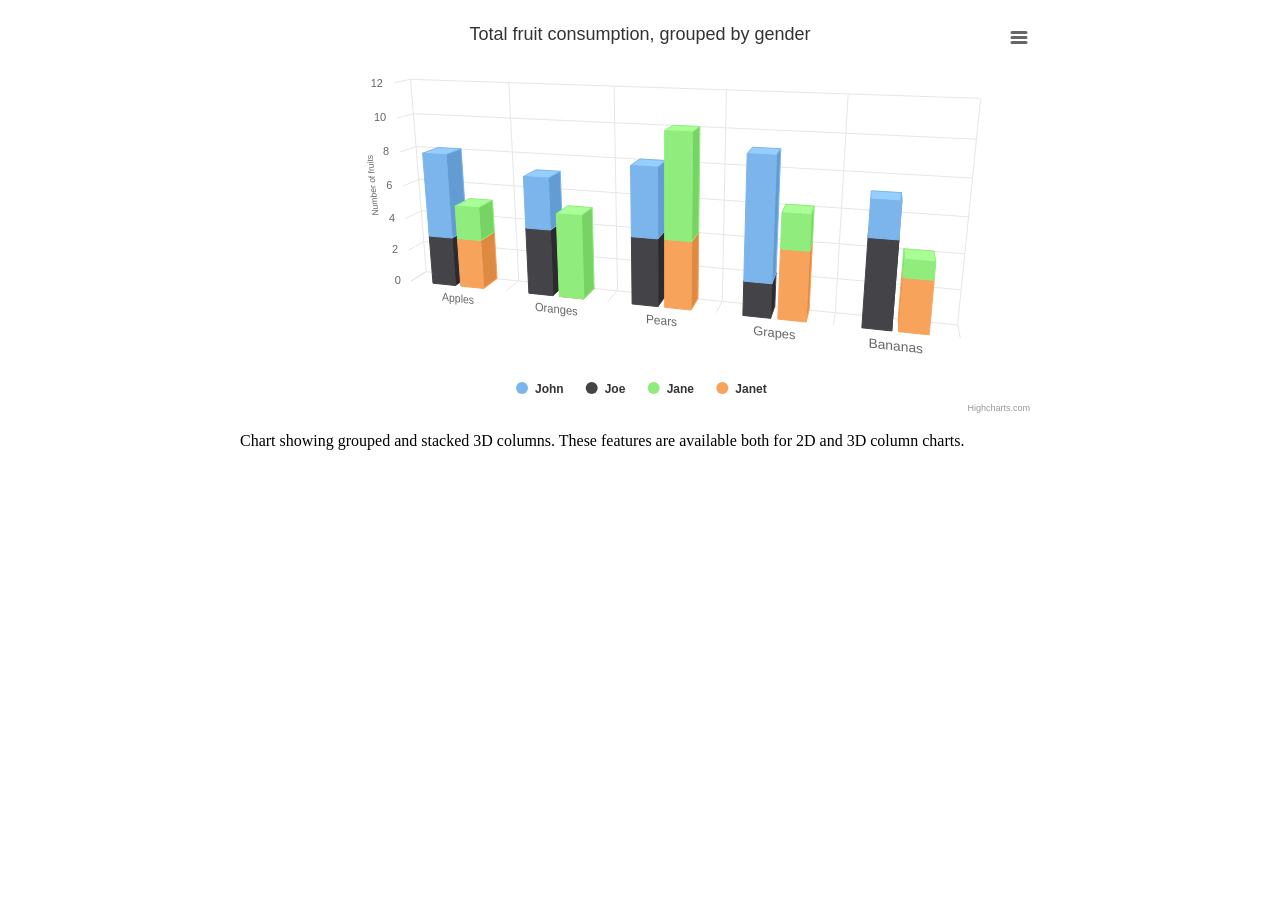
<file: ll/static/js/Highcharts-10.0.0/examples/3d-column-stacking-grouping/index.html>
<!DOCTYPE HTML>
<html>
	<head>
		<meta http-equiv="Content-Type" content="text/html; charset=utf-8">
		<meta name="viewport" content="width=device-width, initial-scale=1">
		<title>Highcharts Example</title>

		<style type="text/css">
#container {
    height: 400px;
}

.highcharts-figure,
.highcharts-data-table table {
    min-width: 310px;
    max-width: 800px;
    margin: 1em auto;
}

.highcharts-data-table table {
    font-family: Verdana, sans-serif;
    border-collapse: collapse;
    border: 1px solid #ebebeb;
    margin: 10px auto;
    text-align: center;
    width: 100%;
    max-width: 500px;
}

.highcharts-data-table caption {
    padding: 1em 0;
    font-size: 1.2em;
    color: #555;
}

.highcharts-data-table th {
    font-weight: 600;
    padding: 0.5em;
}

.highcharts-data-table td,
.highcharts-data-table th,
.highcharts-data-table caption {
    padding: 0.5em;
}

.highcharts-data-table thead tr,
.highcharts-data-table tr:nth-child(even) {
    background: #f8f8f8;
}

.highcharts-data-table tr:hover {
    background: #f1f7ff;
}

		</style>
	</head>
	<body>

<script src="../../code/highcharts.js"></script>
<script src="../../code/highcharts-3d.js"></script>
<script src="../../code/modules/exporting.js"></script>
<script src="../../code/modules/export-data.js"></script>
<script src="../../code/modules/accessibility.js"></script>

<figure class="highcharts-figure">
    <div id="container"></div>
    <p class="highcharts-description">
        Chart showing grouped and stacked 3D columns. These features are
        available both for 2D and 3D column charts.
    </p>
</figure>


		<script type="text/javascript">
Highcharts.chart('container', {
    chart: {
        type: 'column',
        options3d: {
            enabled: true,
            alpha: 15,
            beta: 15,
            viewDistance: 25,
            depth: 40
        }
    },

    title: {
        text: 'Total fruit consumption, grouped by gender'
    },

    xAxis: {
        categories: ['Apples', 'Oranges', 'Pears', 'Grapes', 'Bananas'],
        labels: {
            skew3d: true,
            style: {
                fontSize: '16px'
            }
        }
    },

    yAxis: {
        allowDecimals: false,
        min: 0,
        title: {
            text: 'Number of fruits',
            skew3d: true
        }
    },

    tooltip: {
        headerFormat: '<b>{point.key}</b><br>',
        pointFormat: '<span style="color:{series.color}">\u25CF</span> {series.name}: {point.y} / {point.stackTotal}'
    },

    plotOptions: {
        column: {
            stacking: 'normal',
            depth: 40
        }
    },

    series: [{
        name: 'John',
        data: [5, 3, 4, 7, 2],
        stack: 'male'
    }, {
        name: 'Joe',
        data: [3, 4, 4, 2, 5],
        stack: 'male'
    }, {
        name: 'Jane',
        data: [2, 5, 6, 2, 1],
        stack: 'female'
    }, {
        name: 'Janet',
        data: [3, 0, 4, 4, 3],
        stack: 'female'
    }]
});

		</script>
	</body>
</html>
</file>
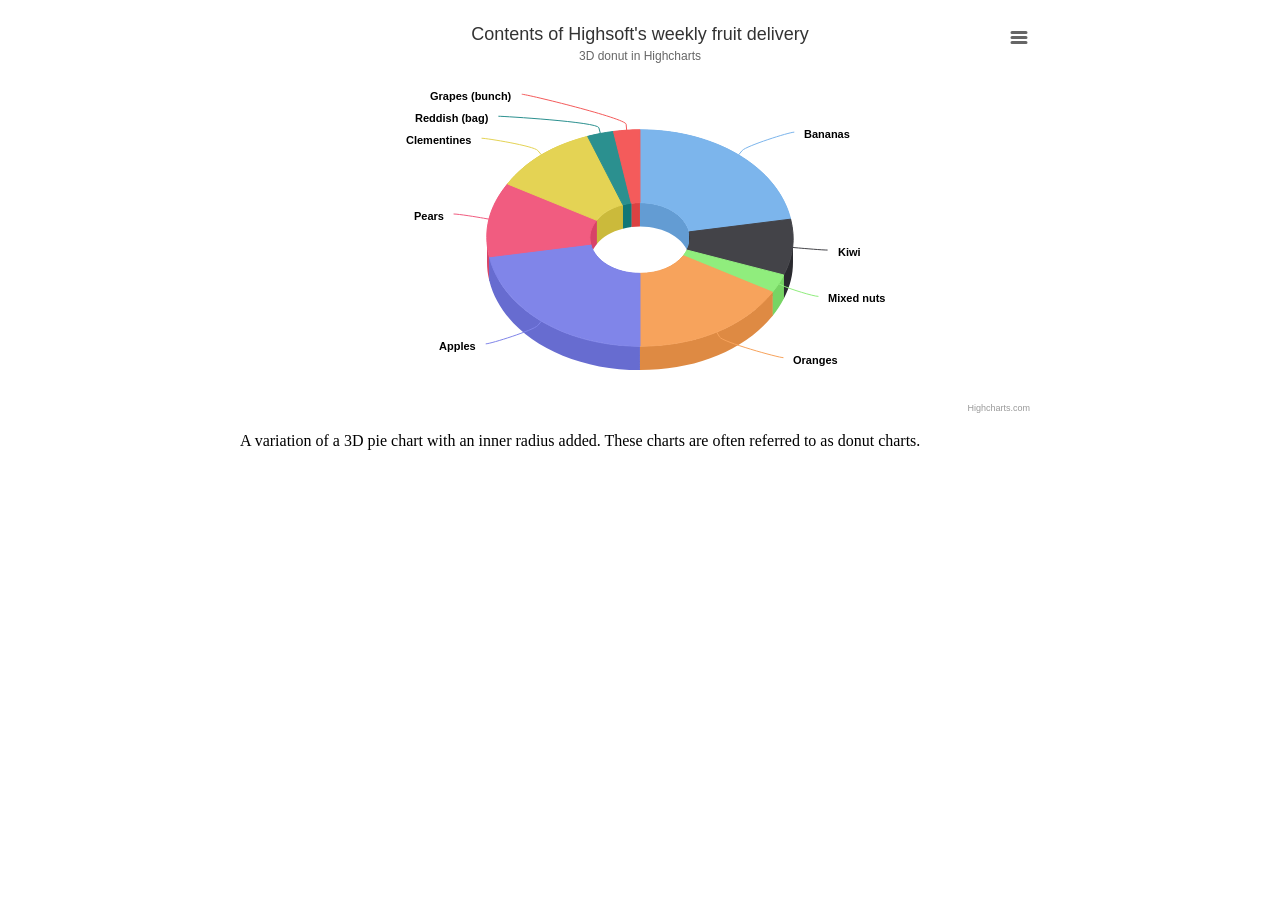
<file: ll/static/js/Highcharts-10.0.0/examples/3d-pie-donut/index.html>
<!DOCTYPE HTML>
<html>
	<head>
		<meta http-equiv="Content-Type" content="text/html; charset=utf-8">
		<meta name="viewport" content="width=device-width, initial-scale=1">
		<title>Highcharts Example</title>

		<style type="text/css">
#container {
    height: 400px;
}

.highcharts-figure,
.highcharts-data-table table {
    min-width: 310px;
    max-width: 800px;
    margin: 1em auto;
}

.highcharts-data-table table {
    font-family: Verdana, sans-serif;
    border-collapse: collapse;
    border: 1px solid #ebebeb;
    margin: 10px auto;
    text-align: center;
    width: 100%;
    max-width: 500px;
}

.highcharts-data-table caption {
    padding: 1em 0;
    font-size: 1.2em;
    color: #555;
}

.highcharts-data-table th {
    font-weight: 600;
    padding: 0.5em;
}

.highcharts-data-table td,
.highcharts-data-table th,
.highcharts-data-table caption {
    padding: 0.5em;
}

.highcharts-data-table thead tr,
.highcharts-data-table tr:nth-child(even) {
    background: #f8f8f8;
}

.highcharts-data-table tr:hover {
    background: #f1f7ff;
}

		</style>
	</head>
	<body>
<script src="../../code/highcharts.js"></script>
<script src="../../code/highcharts-3d.js"></script>
<script src="../../code/modules/exporting.js"></script>
<script src="../../code/modules/export-data.js"></script>
<script src="../../code/modules/accessibility.js"></script>

<figure class="highcharts-figure">
    <div id="container"></div>
    <p class="highcharts-description">
        A variation of a 3D pie chart with an inner radius added.
        These charts are often referred to as donut charts.
    </p>
</figure>


		<script type="text/javascript">
Highcharts.chart('container', {
    chart: {
        type: 'pie',
        options3d: {
            enabled: true,
            alpha: 45
        }
    },
    title: {
        text: 'Contents of Highsoft\'s weekly fruit delivery'
    },
    subtitle: {
        text: '3D donut in Highcharts'
    },
    plotOptions: {
        pie: {
            innerSize: 100,
            depth: 45
        }
    },
    series: [{
        name: 'Delivered amount',
        data: [
            ['Bananas', 8],
            ['Kiwi', 3],
            ['Mixed nuts', 1],
            ['Oranges', 6],
            ['Apples', 8],
            ['Pears', 4],
            ['Clementines', 4],
            ['Reddish (bag)', 1],
            ['Grapes (bunch)', 1]
        ]
    }]
});
		</script>
	</body>
</html>
</file>
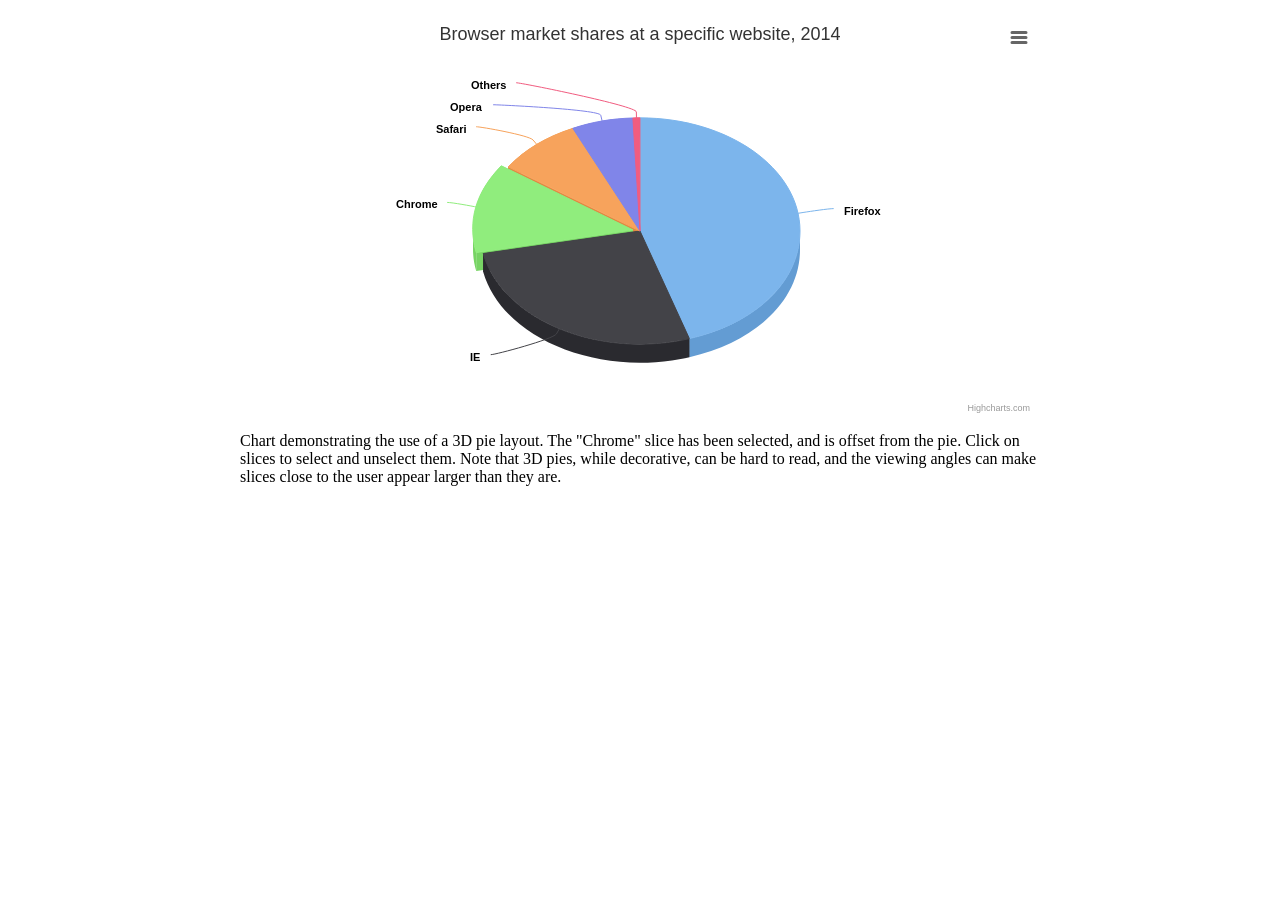
<file: ll/static/js/Highcharts-10.0.0/examples/3d-pie/index.html>
<!DOCTYPE HTML>
<html>
	<head>
		<meta http-equiv="Content-Type" content="text/html; charset=utf-8">
		<meta name="viewport" content="width=device-width, initial-scale=1">
		<title>Highcharts Example</title>

		<style type="text/css">
#container {
    height: 400px;
}

.highcharts-figure,
.highcharts-data-table table {
    min-width: 310px;
    max-width: 800px;
    margin: 1em auto;
}

.highcharts-data-table table {
    font-family: Verdana, sans-serif;
    border-collapse: collapse;
    border: 1px solid #ebebeb;
    margin: 10px auto;
    text-align: center;
    width: 100%;
    max-width: 500px;
}

.highcharts-data-table caption {
    padding: 1em 0;
    font-size: 1.2em;
    color: #555;
}

.highcharts-data-table th {
    font-weight: 600;
    padding: 0.5em;
}

.highcharts-data-table td,
.highcharts-data-table th,
.highcharts-data-table caption {
    padding: 0.5em;
}

.highcharts-data-table thead tr,
.highcharts-data-table tr:nth-child(even) {
    background: #f8f8f8;
}

.highcharts-data-table tr:hover {
    background: #f1f7ff;
}

		</style>
	</head>
	<body>
<script src="../../code/highcharts.js"></script>
<script src="../../code/highcharts-3d.js"></script>
<script src="../../code/modules/exporting.js"></script>
<script src="../../code/modules/export-data.js"></script>
<script src="../../code/modules/accessibility.js"></script>

<figure class="highcharts-figure">
    <div id="container"></div>
    <p class="highcharts-description">
        Chart demonstrating the use of a 3D pie layout.
        The "Chrome" slice has been selected, and is offset from the pie.
        Click on slices to select and unselect them.
        Note that 3D pies, while decorative, can be hard to read, and the
        viewing angles can make slices close to the user appear larger than they
        are.
    </p>
</figure>


		<script type="text/javascript">
Highcharts.chart('container', {
    chart: {
        type: 'pie',
        options3d: {
            enabled: true,
            alpha: 45,
            beta: 0
        }
    },
    title: {
        text: 'Browser market shares at a specific website, 2014'
    },
    accessibility: {
        point: {
            valueSuffix: '%'
        }
    },
    tooltip: {
        pointFormat: '{series.name}: <b>{point.percentage:.1f}%</b>'
    },
    plotOptions: {
        pie: {
            allowPointSelect: true,
            cursor: 'pointer',
            depth: 35,
            dataLabels: {
                enabled: true,
                format: '{point.name}'
            }
        }
    },
    series: [{
        type: 'pie',
        name: 'Browser share',
        data: [
            ['Firefox', 45.0],
            ['IE', 26.8],
            {
                name: 'Chrome',
                y: 12.8,
                sliced: true,
                selected: true
            },
            ['Safari', 8.5],
            ['Opera', 6.2],
            ['Others', 0.7]
        ]
    }]
});
		</script>
	</body>
</html>
</file>
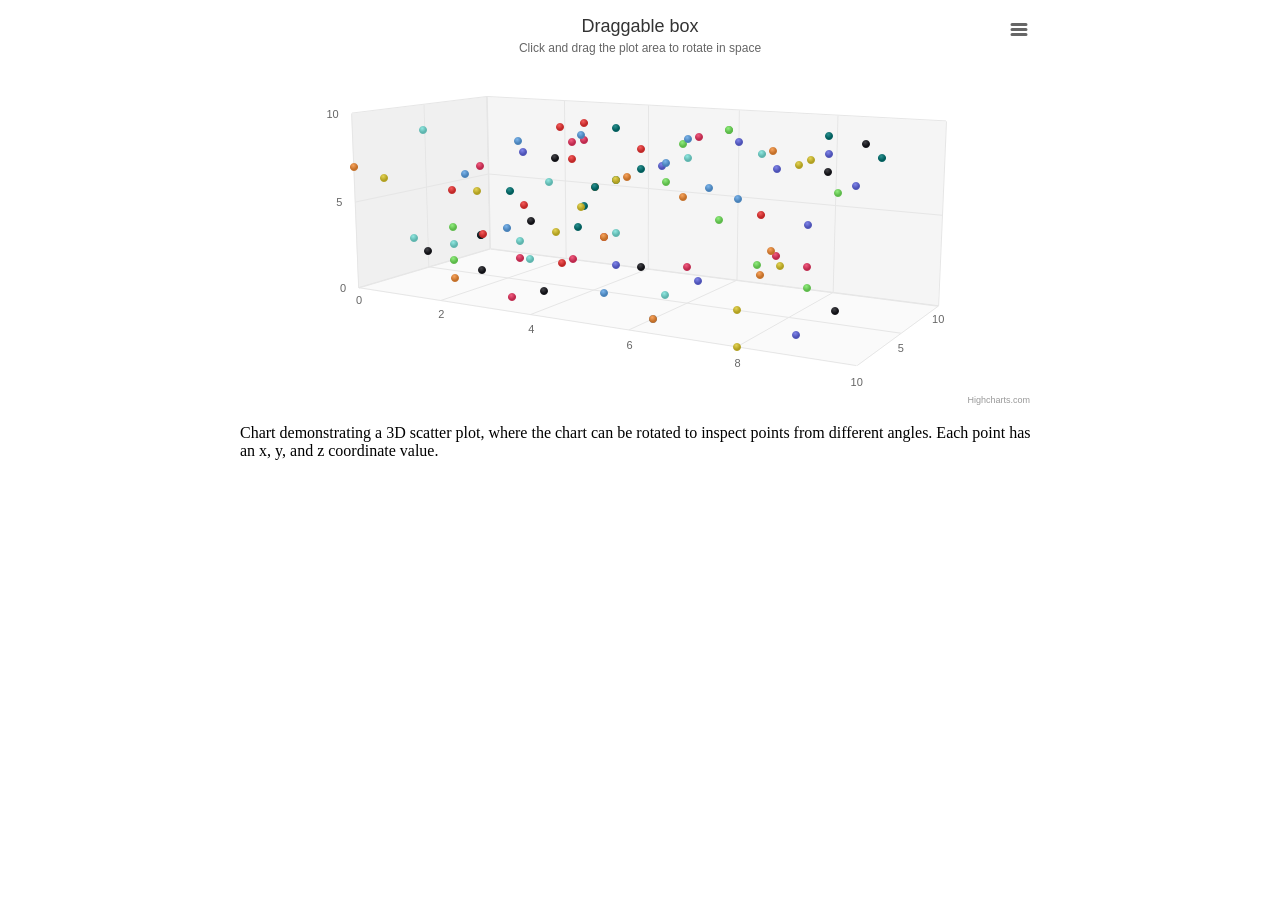
<file: ll/static/js/Highcharts-10.0.0/examples/3d-scatter-draggable/index.html>
<!DOCTYPE HTML>
<html>
	<head>
		<meta http-equiv="Content-Type" content="text/html; charset=utf-8">
		<meta name="viewport" content="width=device-width, initial-scale=1">
		<title>Highcharts Example</title>

		<style type="text/css">
.highcharts-figure,
.highcharts-data-table table {
    min-width: 310px;
    max-width: 800px;
    margin: 0 auto;
}

#container {
    height: 400px;
}

.highcharts-data-table table {
    font-family: Verdana, sans-serif;
    border-collapse: collapse;
    border: 1px solid #ebebeb;
    margin: 10px auto;
    text-align: center;
    width: 100%;
    max-width: 500px;
}

.highcharts-data-table caption {
    padding: 1em 0;
    font-size: 1.2em;
    color: #555;
}

.highcharts-data-table th {
    font-weight: 600;
    padding: 0.5em;
}

.highcharts-data-table td,
.highcharts-data-table th,
.highcharts-data-table caption {
    padding: 0.5em;
}

.highcharts-data-table thead tr,
.highcharts-data-table tr:nth-child(even) {
    background: #f8f8f8;
}

.highcharts-data-table tr:hover {
    background: #f1f7ff;
}

		</style>
	</head>
	<body>
<script src="../../code/highcharts.js"></script>
<script src="../../code/highcharts-3d.js"></script>
<script src="../../code/modules/exporting.js"></script>
<script src="../../code/modules/export-data.js"></script>
<script src="../../code/modules/accessibility.js"></script>

<figure class="highcharts-figure">
    <div id="container"></div>
    <p class="highcharts-description">
        Chart demonstrating a 3D scatter plot, where the chart can be rotated to
        inspect points from different angles. Each point has an x, y, and z
        coordinate value.
    </p>
</figure>


		<script type="text/javascript">
// Give the points a 3D feel by adding a radial gradient
Highcharts.setOptions({
    colors: Highcharts.getOptions().colors.map(function (color) {
        return {
            radialGradient: {
                cx: 0.4,
                cy: 0.3,
                r: 0.5
            },
            stops: [
                [0, color],
                [1, Highcharts.color(color).brighten(-0.2).get('rgb')]
            ]
        };
    })
});

// Set up the chart
var chart = new Highcharts.Chart({
    chart: {
        renderTo: 'container',
        margin: 100,
        type: 'scatter3d',
        animation: false,
        options3d: {
            enabled: true,
            alpha: 10,
            beta: 30,
            depth: 250,
            viewDistance: 5,
            fitToPlot: false,
            frame: {
                bottom: { size: 1, color: 'rgba(0,0,0,0.02)' },
                back: { size: 1, color: 'rgba(0,0,0,0.04)' },
                side: { size: 1, color: 'rgba(0,0,0,0.06)' }
            }
        }
    },
    title: {
        text: 'Draggable box'
    },
    subtitle: {
        text: 'Click and drag the plot area to rotate in space'
    },
    plotOptions: {
        scatter: {
            width: 10,
            height: 10,
            depth: 10
        }
    },
    yAxis: {
        min: 0,
        max: 10,
        title: null
    },
    xAxis: {
        min: 0,
        max: 10,
        gridLineWidth: 1
    },
    zAxis: {
        min: 0,
        max: 10,
        showFirstLabel: false
    },
    legend: {
        enabled: false
    },
    series: [{
        name: 'Data',
        colorByPoint: true,
        accessibility: {
            exposeAsGroupOnly: true
        },
        data: [
            [1, 6, 5], [8, 7, 9], [1, 3, 4], [4, 6, 8], [5, 7, 7], [6, 9, 6],
            [7, 0, 5], [2, 3, 3], [3, 9, 8], [3, 6, 5], [4, 9, 4], [2, 3, 3],
            [6, 9, 9], [0, 7, 0], [7, 7, 9], [7, 2, 9], [0, 6, 2], [4, 6, 7],
            [3, 7, 7], [0, 1, 7], [2, 8, 6], [2, 3, 7], [6, 4, 8], [3, 5, 9],
            [7, 9, 5], [3, 1, 7], [4, 4, 2], [3, 6, 2], [3, 1, 6], [6, 8, 5],
            [6, 6, 7], [4, 1, 1], [7, 2, 7], [7, 7, 0], [8, 8, 9], [9, 4, 1],
            [8, 3, 4], [9, 8, 9], [3, 5, 3], [0, 2, 4], [6, 0, 2], [2, 1, 3],
            [5, 8, 9], [2, 1, 1], [9, 7, 6], [3, 0, 2], [9, 9, 0], [3, 4, 8],
            [2, 6, 1], [8, 9, 2], [7, 6, 5], [6, 3, 1], [9, 3, 1], [8, 9, 3],
            [9, 1, 0], [3, 8, 7], [8, 0, 0], [4, 9, 7], [8, 6, 2], [4, 3, 0],
            [2, 3, 5], [9, 1, 4], [1, 1, 4], [6, 0, 2], [6, 1, 6], [3, 8, 8],
            [8, 8, 7], [5, 5, 0], [3, 9, 6], [5, 4, 3], [6, 8, 3], [0, 1, 5],
            [6, 7, 3], [8, 3, 2], [3, 8, 3], [2, 1, 6], [4, 6, 7], [8, 9, 9],
            [5, 4, 2], [6, 1, 3], [6, 9, 5], [4, 8, 2], [9, 7, 4], [5, 4, 2],
            [9, 6, 1], [2, 7, 3], [4, 5, 4], [6, 8, 1], [3, 4, 0], [2, 2, 6],
            [5, 1, 2], [9, 9, 7], [6, 9, 9], [8, 4, 3], [4, 1, 7], [6, 2, 5],
            [0, 4, 9], [3, 5, 9], [6, 9, 1], [1, 9, 2]]
    }]
});


// Add mouse and touch events for rotation
(function (H) {
    function dragStart(eStart) {
        eStart = chart.pointer.normalize(eStart);

        var posX = eStart.chartX,
            posY = eStart.chartY,
            alpha = chart.options.chart.options3d.alpha,
            beta = chart.options.chart.options3d.beta,
            sensitivity = 5,  // lower is more sensitive
            handlers = [];

        function drag(e) {
            // Get e.chartX and e.chartY
            e = chart.pointer.normalize(e);

            chart.update({
                chart: {
                    options3d: {
                        alpha: alpha + (e.chartY - posY) / sensitivity,
                        beta: beta + (posX - e.chartX) / sensitivity
                    }
                }
            }, undefined, undefined, false);
        }

        function unbindAll() {
            handlers.forEach(function (unbind) {
                if (unbind) {
                    unbind();
                }
            });
            handlers.length = 0;
        }

        handlers.push(H.addEvent(document, 'mousemove', drag));
        handlers.push(H.addEvent(document, 'touchmove', drag));


        handlers.push(H.addEvent(document, 'mouseup', unbindAll));
        handlers.push(H.addEvent(document, 'touchend', unbindAll));
    }
    H.addEvent(chart.container, 'mousedown', dragStart);
    H.addEvent(chart.container, 'touchstart', dragStart);
}(Highcharts));

		</script>
	</body>
</html>
</file>
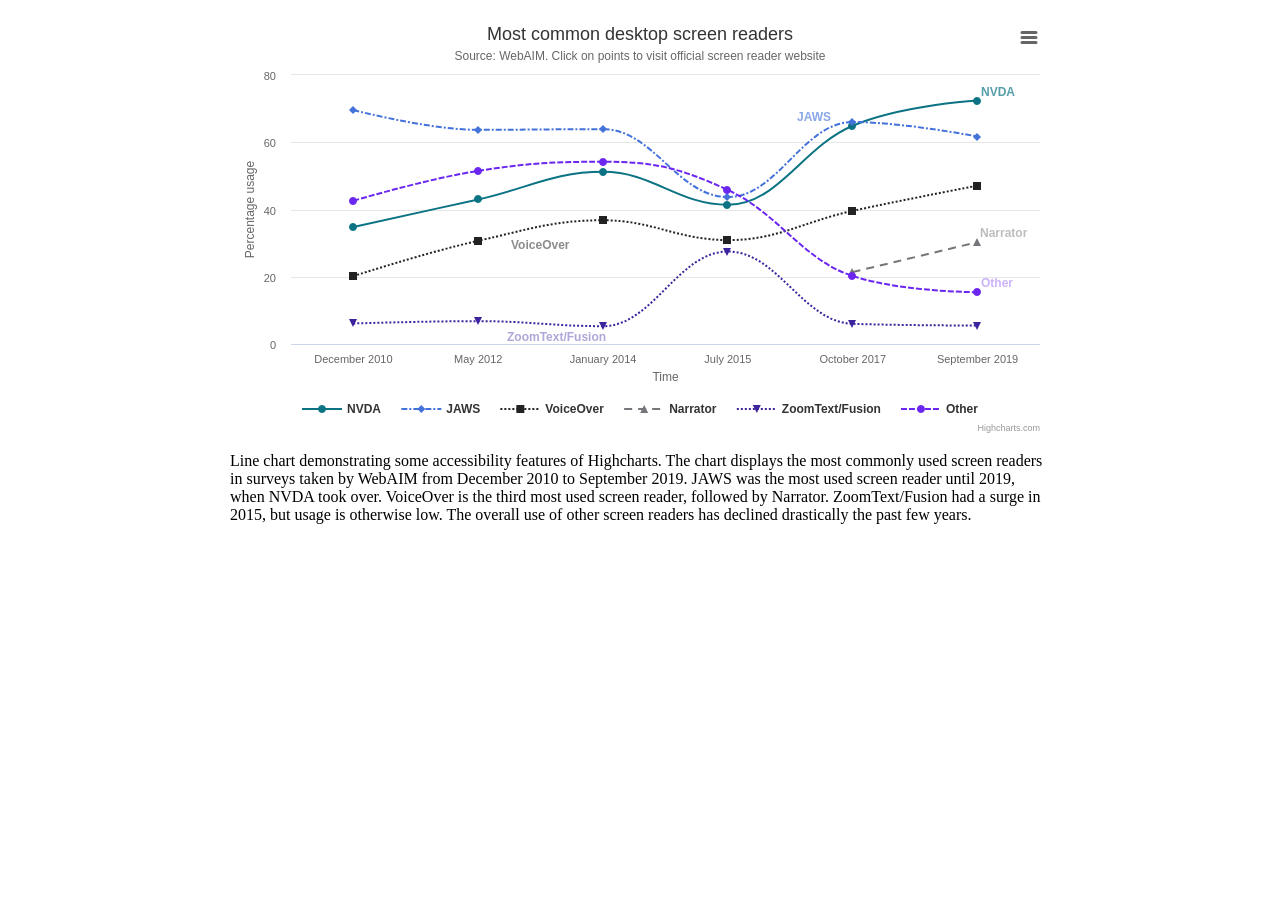
<file: ll/static/js/Highcharts-10.0.0/examples/accessible-line/index.html>
<!DOCTYPE HTML>
<html>
	<head>
		<meta http-equiv="Content-Type" content="text/html; charset=utf-8">
		<meta name="viewport" content="width=device-width, initial-scale=1">
		<title>Highcharts Example</title>

		<style type="text/css">
#container {
    height: 420px;
}

.highcharts-figure,
.highcharts-data-table table {
    min-width: 360px;
    max-width: 820px;
    margin: 1em auto;
}

.highcharts-data-table table {
    font-family: Verdana, sans-serif;
    border-collapse: collapse;
    border: 1px solid #ebebeb;
    margin: 10px auto;
    text-align: center;
    width: 100%;
    max-width: 500px;
}

.highcharts-data-table caption {
    padding: 1em 0;
    font-size: 1.2em;
    color: #555;
}

.highcharts-data-table th {
    font-weight: 600;
    padding: 0.5em;
}

.highcharts-data-table td,
.highcharts-data-table th,
.highcharts-data-table caption {
    padding: 0.5em;
}

.highcharts-data-table thead tr,
.highcharts-data-table tr:nth-child(even) {
    background: #f8f8f8;
}

.highcharts-data-table tr:hover {
    background: #f1f7ff;
}

		</style>
	</head>
	<body>
<script src="../../code/highcharts.js"></script>
<script src="../../code/modules/series-label.js"></script>
<script src="../../code/modules/exporting.js"></script>
<script src="../../code/modules/export-data.js"></script>
<script src="../../code/modules/accessibility.js"></script>
<script src="../../code/themes/high-contrast-light.js"></script>

<figure class="highcharts-figure">
    <div id="container"></div>
    <p class="highcharts-description">Line chart demonstrating some accessibility features of Highcharts. The chart displays the most commonly used screen readers in surveys taken by WebAIM from December 2010 to September 2019. JAWS was the most used screen reader until 2019, when NVDA took over. VoiceOver is the third most used screen reader, followed by Narrator. ZoomText/Fusion had a surge in 2015, but usage is otherwise low. The overall use of other screen readers has declined drastically the past few years.</p>
</figure>



		<script type="text/javascript">
var colors = Highcharts.getOptions().colors;

Highcharts.chart('container', {
    chart: {
        type: 'spline'
    },

    legend: {
        symbolWidth: 40
    },

    title: {
        text: 'Most common desktop screen readers'
    },

    subtitle: {
        text: 'Source: WebAIM. Click on points to visit official screen reader website'
    },

    yAxis: {
        title: {
            text: 'Percentage usage'
        },
        accessibility: {
            description: 'Percentage usage'
        }
    },

    xAxis: {
        title: {
            text: 'Time'
        },
        accessibility: {
            description: 'Time from December 2010 to September 2019'
        },
        categories: ['December 2010', 'May 2012', 'January 2014', 'July 2015', 'October 2017', 'September 2019']
    },

    tooltip: {
        valueSuffix: '%'
    },

    plotOptions: {
        series: {
            point: {
                events: {
                    click: function () {
                        window.location.href = this.series.options.website;
                    }
                }
            },
            cursor: 'pointer'
        }
    },

    series: [
        {
            name: 'NVDA',
            data: [34.8, 43.0, 51.2, 41.4, 64.9, 72.4],
            website: 'https://www.nvaccess.org',
            color: colors[2],
            accessibility: {
                description: 'This is the most used screen reader in 2019'
            }
        }, {
            name: 'JAWS',
            data: [69.6, 63.7, 63.9, 43.7, 66.0, 61.7],
            website: 'https://www.freedomscientific.com/Products/Blindness/JAWS',
            dashStyle: 'ShortDashDot',
            color: colors[0]
        }, {
            name: 'VoiceOver',
            data: [20.2, 30.7, 36.8, 30.9, 39.6, 47.1],
            website: 'http://www.apple.com/accessibility/osx/voiceover',
            dashStyle: 'ShortDot',
            color: colors[1]
        }, {
            name: 'Narrator',
            data: [null, null, null, null, 21.4, 30.3],
            website: 'https://support.microsoft.com/en-us/help/22798/windows-10-complete-guide-to-narrator',
            dashStyle: 'Dash',
            color: colors[9]
        }, {
            name: 'ZoomText/Fusion',
            data: [6.1, 6.8, 5.3, 27.5, 6.0, 5.5],
            website: 'http://www.zoomtext.com/products/zoomtext-magnifierreader',
            dashStyle: 'ShortDot',
            color: colors[5]
        }, {
            name: 'Other',
            data: [42.6, 51.5, 54.2, 45.8, 20.2, 15.4],
            website: 'http://www.disabled-world.com/assistivedevices/computer/screen-readers.php',
            dashStyle: 'ShortDash',
            color: colors[3]
        }
    ],

    responsive: {
        rules: [{
            condition: {
                maxWidth: 550
            },
            chartOptions: {
                chart: {
                    spacingLeft: 3,
                    spacingRight: 3
                },
                legend: {
                    itemWidth: 150
                },
                xAxis: {
                    categories: ['Dec. 2010', 'May 2012', 'Jan. 2014', 'July 2015', 'Oct. 2017', 'Sep. 2019'],
                    title: ''
                },
                yAxis: {
                    visible: false
                }
            }
        }]
    }
});

		</script>
	</body>
</html>
</file>
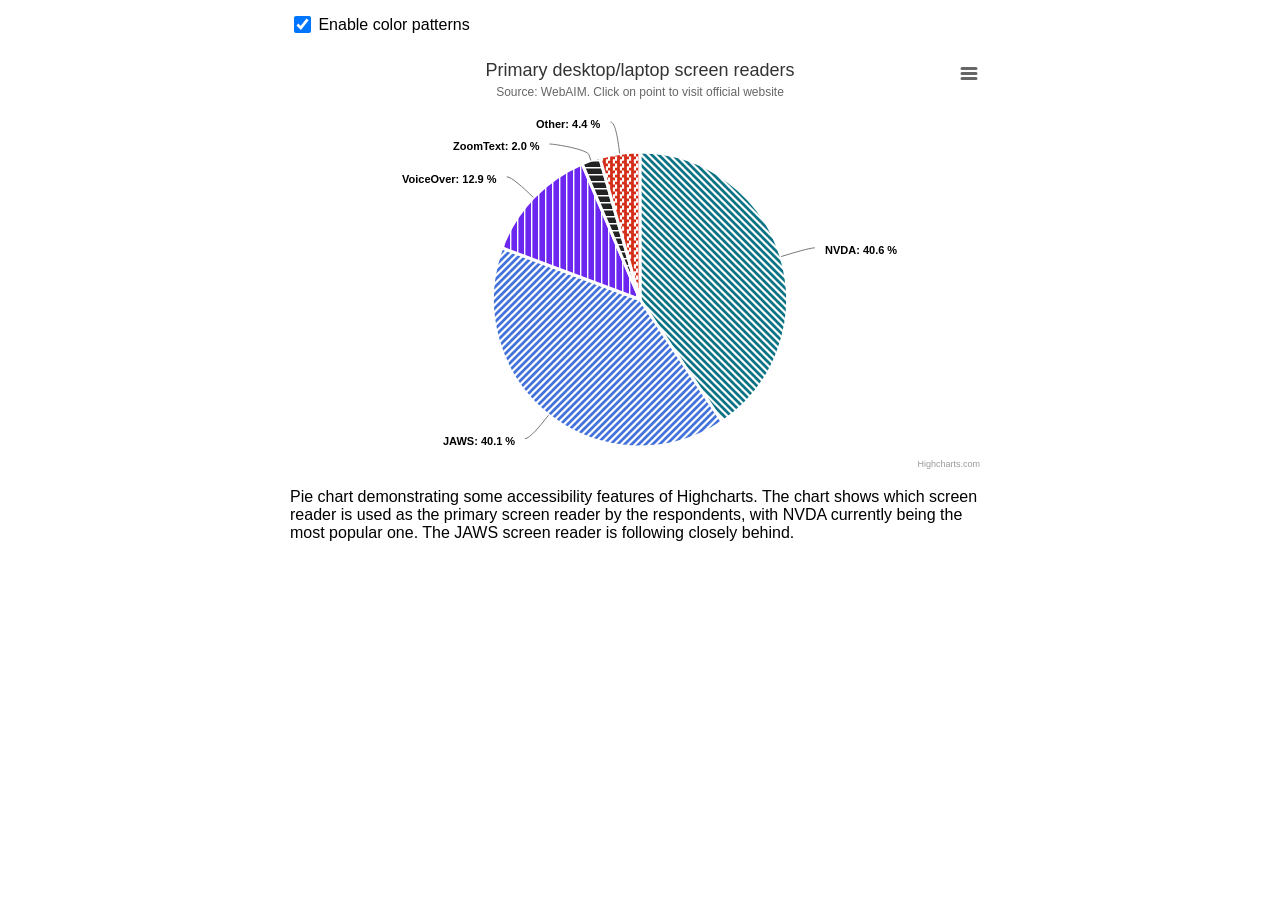
<file: ll/static/js/Highcharts-10.0.0/examples/accessible-pie/index.html>
<!DOCTYPE HTML>
<html>
	<head>
		<meta http-equiv="Content-Type" content="text/html; charset=utf-8">
		<meta name="viewport" content="width=device-width, initial-scale=1">
		<title>Highcharts Example</title>

		<style type="text/css">
#patterns-enabled {
    width: 17px;
    height: 17px;
    vertical-align: middle;
    margin-top: 0;
    cursor: pointer;
}

#patterns-enabled-label {
    cursor: pointer;
}

#container {
    height: 420px;
}

#chart-wrap {
    min-width: 350px;
    max-width: 700px;
    margin: 1em auto;
    font-family: sans-serif;
}

.highcharts-figure,
.highcharts-data-table table {
    margin: 1em auto;
}

.highcharts-data-table table {
    font-family: Verdana, sans-serif;
    border-collapse: collapse;
    border: 1px solid #ebebeb;
    margin: 10px auto;
    text-align: center;
    width: 100%;
    max-width: 500px;
}

.highcharts-data-table caption {
    padding: 1em 0;
    font-size: 1.2em;
    color: #555;
}

.highcharts-data-table th {
    font-weight: 600;
    padding: 0.5em;
}

.highcharts-data-table td,
.highcharts-data-table th,
.highcharts-data-table caption {
    padding: 0.5em;
}

.highcharts-data-table thead tr,
.highcharts-data-table tr:nth-child(even) {
    background: #f8f8f8;
}

.highcharts-data-table tr:hover {
    background: #f1f7ff;
}

		</style>
	</head>
	<body>
<script src="../../code/highcharts.js"></script>
<script src="../../code/modules/exporting.js"></script>
<script src="../../code/modules/export-data.js"></script>
<script src="../../code/modules/accessibility.js"></script>
<script src="../../code/modules/pattern-fill.js"></script>
<script src="../../code/themes/high-contrast-light.js"></script>

<div id="chart-wrap">
    <label id="patterns-enabled-label">
      <input type="checkbox" id="patterns-enabled" checked>
      Enable color patterns
    </label>

    <figure class="highcharts-figure">
        <div id="container"></div>
        <p class="highcharts-description">
            Pie chart demonstrating some accessibility features of Highcharts.
            The chart shows which screen reader is used as the primary screen reader
            by the respondents, with NVDA currently being the most popular one.
            The JAWS screen reader is following closely behind.
        </p>
    </figure>
</div>



		<script type="text/javascript">
var clrs = Highcharts.getOptions().colors;
var pieColors = [clrs[2], clrs[0], clrs[3], clrs[1], clrs[4]];

// Get a default pattern, but using the pieColors above.
// The i-argument refers to which default pattern to use
function getPattern(i) {
    return {
        pattern: Highcharts.merge(Highcharts.patterns[i], {
            color: pieColors[i]
        })
    };
}

// Get 5 patterns
var patterns = [0, 1, 2, 3, 4].map(getPattern);

var chart = Highcharts.chart('container', {
    chart: {
        type: 'pie'
    },

    title: {
        text: 'Primary desktop/laptop screen readers'
    },

    subtitle: {
        text: 'Source: WebAIM. Click on point to visit official website'
    },

    colors: patterns,

    tooltip: {
        valueSuffix: '%',
        borderColor: '#8ae'
    },

    plotOptions: {
        series: {
            dataLabels: {
                enabled: true,
                connectorColor: '#777',
                format: '<b>{point.name}</b>: {point.percentage:.1f} %'
            },
            point: {
                events: {
                    click: function () {
                        window.location.href = this.website;
                    }
                }
            },
            cursor: 'pointer',
            borderWidth: 3
        }
    },

    series: [{
        name: 'Screen reader usage',
        data: [{
            name: 'NVDA',
            y: 40.6,
            website: 'https://www.nvaccess.org',
            accessibility: {
                description: 'This is the most used desktop screen reader'
            }
        }, {
            name: 'JAWS',
            y: 40.1,
            website: 'https://www.freedomscientific.com/Products/Blindness/JAWS'
        }, {
            name: 'VoiceOver',
            y: 12.9,
            website: 'http://www.apple.com/accessibility/osx/voiceover'
        }, {
            name: 'ZoomText',
            y: 2,
            website: 'http://www.zoomtext.com/products/zoomtext-magnifierreader'
        }, {
            name: 'Other',
            y: 4.4,
            website: 'http://www.disabled-world.com/assistivedevices/computer/screen-readers.php'
        }]
    }],

    responsive: {
        rules: [{
            condition: {
                maxWidth: 500
            },
            chartOptions: {
                plotOptions: {
                    series: {
                        dataLabels: {
                            format: '<b>{point.name}</b>'
                        }
                    }
                }
            }
        }]
    }
});

// Toggle patterns enabled
document.getElementById('patterns-enabled').onclick = function () {
    chart.update({
        colors: this.checked ? patterns : pieColors
    });
};

		</script>
	</body>
</html>
</file>
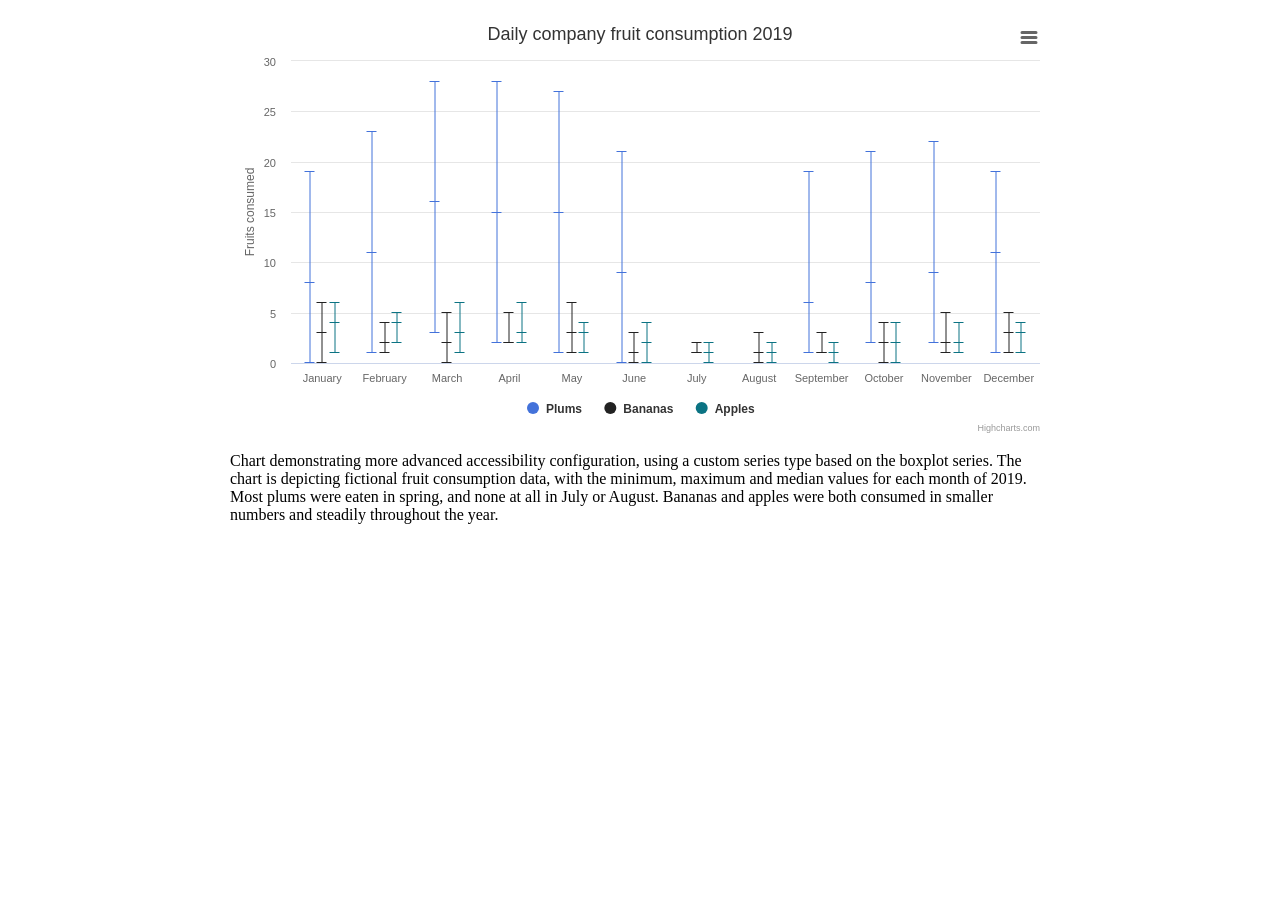
<file: ll/static/js/Highcharts-10.0.0/examples/advanced-accessible/index.html>
<!DOCTYPE HTML>
<html>
	<head>
		<meta http-equiv="Content-Type" content="text/html; charset=utf-8">
		<meta name="viewport" content="width=device-width, initial-scale=1">
		<title>Highcharts Example</title>

		<style type="text/css">
#container {
    height: 420px;
}

.highcharts-figure,
.highcharts-data-table table {
    min-width: 360px;
    max-width: 820px;
    margin: 1em auto;
}

.highcharts-data-table table {
    font-family: Verdana, sans-serif;
    border-collapse: collapse;
    border: 1px solid #ebebeb;
    margin: 10px auto;
    text-align: center;
    width: 100%;
    max-width: 500px;
}

.highcharts-data-table caption {
    padding: 1em 0;
    font-size: 1.2em;
    color: #555;
}

.highcharts-data-table th {
    font-weight: 600;
    padding: 0.5em;
}

.highcharts-data-table td,
.highcharts-data-table th,
.highcharts-data-table caption {
    padding: 0.5em;
}

.highcharts-data-table thead tr,
.highcharts-data-table tr:nth-child(even) {
    background: #f8f8f8;
}

.highcharts-data-table tr:hover {
    background: #f1f7ff;
}

		</style>
	</head>
	<body>
<script src="../../code/highcharts.js"></script>
<script src="../../code/highcharts-more.js"></script>
<script src="../../code/modules/exporting.js"></script>
<script src="../../code/modules/export-data.js"></script>
<script src="../../code/modules/accessibility.js"></script>
<script src="../../code/themes/high-contrast-light.js"></script>

<figure class="highcharts-figure">
    <div id="container"></div>
    <p class="highcharts-description">
        Chart demonstrating more advanced accessibility configuration, using
        a custom series type based on the boxplot series.
        The chart is depicting fictional fruit consumption data, with the
        minimum, maximum and median values for each month of 2019. Most plums
        were eaten in spring, and none at all in July or August. Bananas and
        apples were both consumed in smaller numbers and steadily throughout
        the year.
    </p>
</figure>



		<script type="text/javascript">
// Define custom series type for displaying low/med/high values using boxplot as a base
Highcharts.seriesType('lowmedhigh', 'boxplot', {
    keys: ['low', 'median', 'high'],
    tooltip: {
        pointFormat: '<span style="color:{point.color}">\u25CF</span> {series.name}: ' +
            'Low <b>{point.low}</b> - Median <b>{point.median}</b> - High <b>{point.high}</b><br/>'
    }
}, {
    // Change point shape to a line with three crossing lines for low/median/high
    // Stroke width is hardcoded to 1 for simplicity
    drawPoints: function () {
        var series = this;
        this.points.forEach(function (point) {
            var graphic = point.graphic,
                verb = graphic ? 'animate' : 'attr',
                shapeArgs = point.shapeArgs,
                width = shapeArgs.width,
                left = Math.floor(shapeArgs.x) + 0.5,
                right = left + width,
                crispX = left + Math.round(width / 2) + 0.5,
                highPlot = Math.floor(point.highPlot) + 0.5,
                medianPlot = Math.floor(point.medianPlot) + 0.5,
                // Sneakily draw low marker even if 0
                lowPlot = Math.floor(point.lowPlot) +
                    0.5 - (point.low === 0 ? 1 : 0);

            if (point.isNull) {
                return;
            }

            if (!graphic) {
                point.graphic = graphic = series.chart.renderer
                    .path('point')
                    .add(series.group);
            }

            graphic.attr({
                stroke: point.color || series.color,
                "stroke-width": 1
            });

            graphic[verb]({
                d: [
                    'M', left, highPlot,
                    'H', right,
                    'M', left, medianPlot,
                    'H', right,
                    'M', left, lowPlot,
                    'H', right,
                    'M', crispX, highPlot,
                    'V', lowPlot
                ]
            });
        });
    }
});

// Create chart
var chart = Highcharts.chart('container', {
    chart: {
        type: 'lowmedhigh'
    },

    title: {
        text: 'Daily company fruit consumption 2019'
    },

    accessibility: {
        point: {
            descriptionFormatter: function (point) {
                // Use default formatter for null points
                if (point.isNull) {
                    return false;
                }

                return point.category + ', low ' + point.low + ', median ' +
                    point.median + ', high ' + point.high;
            }
        },

        series: {
            descriptionFormatter: function (series) {
                return series.name + ', series ' + (series.index + 1) + ' of ' +
                    series.chart.series.length + ' with ' + series.points.length +
                    ' data points.';
            }
        },

        typeDescription: 'Low, median, high. Each data point has a low, median and high value, depicted vertically as small ticks.' // Describe the chart type to screen reader users, since this is not a traditional boxplot chart
    },

    xAxis: [{
        accessibility: {
            description: 'Months of the year'
        },
        categories: ['January', 'February', 'March', 'April', 'May', 'June', 'July', 'August', 'September', 'October', 'November', 'December'],
        crosshair: true
    }],

    yAxis: {
        title: {
            text: 'Fruits consumed'
        },
        min: 0
    },

    responsive: {
        rules: [{
            condition: {
                maxWidth: 550
            },
            chartOptions: {
                xAxis: {
                    categories: ['Jan', 'Feb', 'Mar', 'Apr', 'May', 'Jun', 'Jul', 'Aug', 'Sep', 'Oct', 'Nov', 'Dec']
                }
            }
        }]
    },

    tooltip: {
        shared: true
    },

    plotOptions: {
        series: {
            stickyTracking: true,
            whiskerWidth: 5
        }
    },

    series: [{
        name: 'Plums',
        data: [
            [0, 8, 19],
            [1, 11, 23],
            [3, 16, 28],
            [2, 15, 28],
            [1, 15, 27],
            [0, 9, 21],
            null,
            null,
            [1, 6, 19],
            [2, 8, 21],
            [2, 9, 22],
            [1, 11, 19]
        ]
    }, {
        name: 'Bananas',
        data: [
            [0, 3, 6],
            [1, 2, 4],
            [0, 2, 5],
            [2, 2, 5],
            [1, 3, 6],
            [0, 1, 3],
            [1, 1, 2],
            [0, 1, 3],
            [1, 1, 3],
            [0, 2, 4],
            [1, 2, 5],
            [1, 3, 5]
        ]
    }, {
        name: 'Apples',
        data: [
            [1, 4, 6],
            [2, 4, 5],
            [1, 3, 6],
            [2, 3, 6],
            [1, 3, 4],
            [0, 2, 4],
            [0, 1, 2],
            [0, 1, 2],
            [0, 1, 2],
            [0, 2, 4],
            [1, 2, 4],
            [1, 3, 4]
        ]
    }]
});

// Remove click events on container to avoid having "clickable" announced by AT
// These events are needed for custom click events, drag to zoom, and navigator
// support.
chart.container.onmousedown = null;
chart.container.onclick = null;

		</script>
	</body>
</html>
</file>
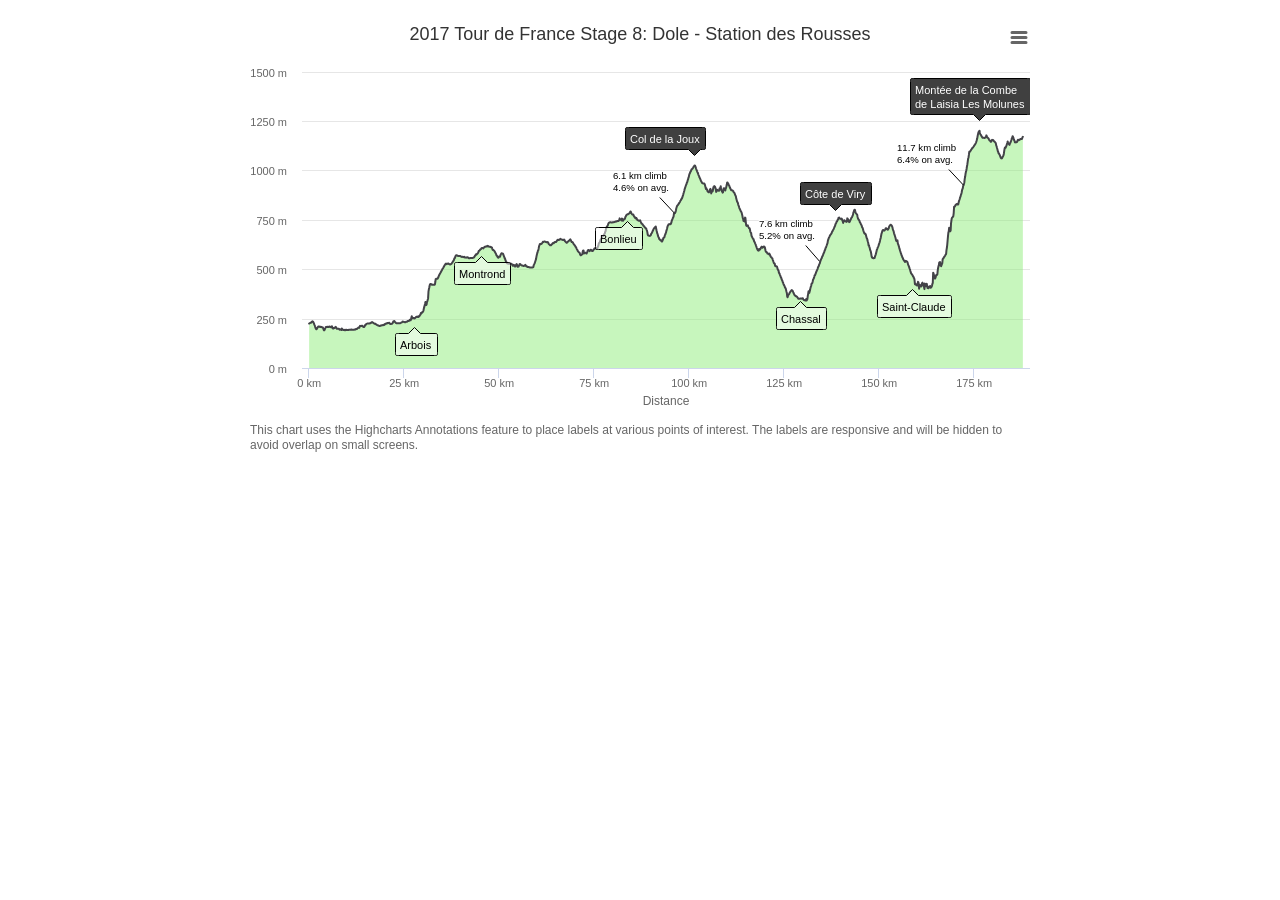
<file: ll/static/js/Highcharts-10.0.0/examples/annotations/index.html>
<!DOCTYPE HTML>
<html>
	<head>
		<meta http-equiv="Content-Type" content="text/html; charset=utf-8">
		<meta name="viewport" content="width=device-width, initial-scale=1">
		<title>Highcharts Example</title>

		<style type="text/css">
#container,
.highcharts-data-table table {
    min-width: 350px;
    max-width: 800px;
    margin: 1em auto;
}

#container {
    height: 450px;
}

.highcharts-data-table table {
    font-family: Verdana, sans-serif;
    border-collapse: collapse;
    border: 1px solid #ebebeb;
    margin: 10px auto;
    text-align: center;
    width: 100%;
    max-width: 500px;
}

.highcharts-data-table caption {
    padding: 1em 0;
    font-size: 1.2em;
    color: #555;
}

.highcharts-data-table th {
    font-weight: 600;
    padding: 0.5em;
}

.highcharts-data-table td,
.highcharts-data-table th,
.highcharts-data-table caption {
    padding: 0.5em;
}

.highcharts-data-table thead tr,
.highcharts-data-table tr:nth-child(even) {
    background: #f8f8f8;
}

.highcharts-data-table tr:hover {
    background: #f1f7ff;
}

		</style>
	</head>
	<body>
<script src="../../code/highcharts.js"></script>
<script src="../../code/modules/annotations.js"></script>
<script src="../../code/modules/exporting.js"></script>
<script src="../../code/modules/accessibility.js"></script>

<div id="container"></div>



		<script type="text/javascript">
// Data generated from http://www.bikeforums.net/professional-cycling-fans/1113087-2017-tour-de-france-gpx-tcx-files.html
var elevationData = [
    [0.0, 225],
    [0.1, 226],
    [0.2, 228],
    [0.3, 228],
    [0.4, 229],
    [0.5, 229],
    [0.6, 230],
    [0.7, 234],
    [0.8, 235],
    [0.9, 236],
    [1.0, 235],
    [1.1, 232],
    [1.2, 228],
    [1.3, 223],
    [1.4, 218],
    [1.5, 214],
    [1.6, 207],
    [1.7, 202],
    [1.8, 198],
    [1.9, 196],
    [2.0, 197],
    [2.1, 200],
    [2.2, 205],
    [2.3, 206],
    [2.4, 210],
    [2.5, 210],
    [2.6, 210],
    [2.7, 209],
    [2.8, 208],
    [2.9, 207],
    [3.0, 209],
    [3.1, 208],
    [3.2, 207],
    [3.3, 207],
    [3.4, 206],
    [3.5, 206],
    [3.6, 205],
    [3.7, 201],
    [3.8, 195],
    [3.9, 191],
    [4.0, 191],
    [4.1, 195],
    [4.2, 199],
    [4.3, 203],
    [4.4, 208],
    [4.5, 208],
    [4.6, 208],
    [4.7, 208],
    [4.8, 209],
    [4.9, 207],
    [5.0, 207],
    [5.1, 208],
    [5.2, 209],
    [5.3, 208],
    [5.4, 210],
    [5.5, 209],
    [5.6, 209],
    [5.7, 206],
    [5.8, 207],
    [5.9, 209],
    [6.0, 211],
    [6.1, 206],
    [6.2, 201],
    [6.3, 199],
    [6.4, 200],
    [6.5, 202],
    [6.6, 203],
    [6.7, 202],
    [6.8, 204],
    [6.9, 206],
    [7.0, 208],
    [7.1, 205],
    [7.2, 202],
    [7.3, 198],
    [7.4, 198],
    [7.5, 198],
    [7.6, 198],
    [7.7, 198],
    [7.8, 199],
    [7.9, 197],
    [8.0, 194],
    [8.1, 194],
    [8.2, 195],
    [8.3, 195],
    [8.4, 196],
    [8.5, 192],
    [8.6, 200],
    [8.7, 197],
    [8.8, 194],
    [8.9, 194],
    [9.0, 193],
    [9.1, 192],
    [9.2, 192],
    [9.3, 193],
    [9.4, 191],
    [9.5, 191],
    [9.6, 193],
    [9.7, 193],
    [9.8, 194],
    [9.9, 192],
    [10.0, 192],
    [10.1, 192],
    [10.2, 192],
    [10.3, 192],
    [10.4, 193],
    [10.5, 193],
    [10.6, 193],
    [10.7, 193],
    [10.8, 194],
    [10.9, 194],
    [11.0, 194],
    [11.1, 195],
    [11.2, 194],
    [11.3, 194],
    [11.4, 194],
    [11.5, 194],
    [11.6, 193],
    [11.7, 194],
    [11.8, 194],
    [11.9, 194],
    [12.0, 195],
    [12.1, 195],
    [12.2, 195],
    [12.3, 197],
    [12.4, 197],
    [12.5, 197],
    [12.6, 198],
    [12.7, 201],
    [12.8, 202],
    [12.9, 203],
    [13.0, 205],
    [13.1, 205],
    [13.2, 204],
    [13.3, 210],
    [13.4, 213],
    [13.5, 212],
    [13.6, 213],
    [13.7, 213],
    [13.8, 213],
    [13.9, 214],
    [14.0, 214],
    [14.1, 212],
    [14.2, 209],
    [14.3, 207],
    [14.4, 207],
    [14.5, 208],
    [14.6, 211],
    [14.7, 215],
    [14.8, 219],
    [14.9, 219],
    [15.0, 221],
    [15.1, 224],
    [15.2, 224],
    [15.3, 225],
    [15.4, 225],
    [15.5, 225],
    [15.6, 225],
    [15.7, 225],
    [15.8, 225],
    [15.9, 226],
    [16.0, 226],
    [16.1, 227],
    [16.2, 227],
    [16.3, 230],
    [16.4, 231],
    [16.5, 231],
    [16.6, 232],
    [16.7, 230],
    [16.8, 229],
    [16.9, 228],
    [17.0, 226],
    [17.1, 226],
    [17.2, 224],
    [17.3, 223],
    [17.4, 224],
    [17.5, 223],
    [17.6, 221],
    [17.7, 220],
    [17.8, 218],
    [17.9, 217],
    [18.0, 216],
    [18.1, 216],
    [18.2, 215],
    [18.3, 214],
    [18.4, 213],
    [18.5, 212],
    [18.6, 212],
    [18.7, 213],
    [18.8, 214],
    [18.9, 215],
    [19.0, 215],
    [19.1, 216],
    [19.2, 217],
    [19.3, 216],
    [19.4, 216],
    [19.5, 217],
    [19.6, 219],
    [19.7, 218],
    [19.8, 218],
    [19.9, 220],
    [20.0, 224],
    [20.1, 224],
    [20.2, 225],
    [20.3, 224],
    [20.4, 225],
    [20.5, 228],
    [20.6, 228],
    [20.7, 227],
    [20.8, 228],
    [20.9, 228],
    [21.0, 228],
    [21.1, 229],
    [21.2, 225],
    [21.3, 223],
    [21.4, 222],
    [21.5, 222],
    [21.6, 223],
    [21.7, 224],
    [21.8, 224],
    [21.9, 226],
    [22.0, 228],
    [22.1, 233],
    [22.2, 237],
    [22.3, 237],
    [22.4, 238],
    [22.5, 236],
    [22.6, 232],
    [22.7, 232],
    [22.8, 228],
    [22.9, 227],
    [23.0, 227],
    [23.1, 227],
    [23.2, 227],
    [23.3, 226],
    [23.4, 226],
    [23.5, 226],
    [23.6, 226],
    [23.7, 226],
    [23.8, 226],
    [23.9, 226],
    [24.0, 228],
    [24.1, 228],
    [24.2, 229],
    [24.3, 230],
    [24.4, 230],
    [24.5, 233],
    [24.6, 235],
    [24.7, 234],
    [24.8, 234],
    [24.9, 233],
    [25.0, 233],
    [25.1, 232],
    [25.2, 232],
    [25.3, 232],
    [25.4, 232],
    [25.5, 234],
    [25.6, 234],
    [25.7, 234],
    [25.8, 234],
    [25.9, 237],
    [26.0, 238],
    [26.1, 238],
    [26.2, 238],
    [26.3, 240],
    [26.4, 240],
    [26.5, 244],
    [26.6, 241],
    [26.7, 241],
    [26.8, 245],
    [26.9, 254],
    [27.0, 262],
    [27.1, 255],
    [27.2, 255],
    [27.3, 251],
    [27.4, 252],
    [27.5, 253],
    [27.6, 253],
    [27.7, 251],
    [27.8, 251],
    [27.9, 254],
    [28.0, 255],
    [28.1, 257],
    [28.2, 259],
    [28.3, 259],
    [28.4, 259],
    [28.5, 260],
    [28.6, 258],
    [28.7, 258],
    [28.8, 262],
    [28.9, 260],
    [29.0, 262],
    [29.1, 266],
    [29.2, 268],
    [29.3, 270],
    [29.4, 278],
    [29.5, 276],
    [29.6, 278],
    [29.7, 282],
    [29.8, 281],
    [29.9, 284],
    [30.0, 287],
    [30.1, 292],
    [30.2, 303],
    [30.3, 309],
    [30.4, 317],
    [30.5, 324],
    [30.6, 334],
    [30.7, 334],
    [30.8, 319],
    [30.9, 321],
    [31.0, 333],
    [31.1, 337],
    [31.2, 345],
    [31.3, 352],
    [31.4, 386],
    [31.5, 398],
    [31.6, 406],
    [31.7, 416],
    [31.8, 423],
    [31.9, 425],
    [32.0, 425],
    [32.1, 424],
    [32.2, 423],
    [32.3, 421],
    [32.4, 421],
    [32.5, 422],
    [32.6, 421],
    [32.7, 421],
    [32.8, 421],
    [32.9, 421],
    [33.0, 421],
    [33.1, 423],
    [33.2, 435],
    [33.3, 450],
    [33.4, 451],
    [33.5, 452],
    [33.6, 452],
    [33.7, 452],
    [33.8, 452],
    [33.9, 455],
    [34.0, 459],
    [34.1, 465],
    [34.2, 469],
    [34.3, 473],
    [34.4, 476],
    [34.5, 480],
    [34.6, 483],
    [34.7, 487],
    [34.8, 490],
    [34.9, 494],
    [35.0, 497],
    [35.1, 502],
    [35.2, 504],
    [35.3, 507],
    [35.4, 511],
    [35.5, 514],
    [35.6, 518],
    [35.7, 521],
    [35.8, 524],
    [35.9, 527],
    [36.0, 528],
    [36.1, 525],
    [36.2, 526],
    [36.3, 528],
    [36.4, 528],
    [36.5, 528],
    [36.6, 529],
    [36.7, 528],
    [36.8, 526],
    [36.9, 525],
    [37.0, 524],
    [37.1, 524],
    [37.2, 524],
    [37.3, 525],
    [37.4, 528],
    [37.5, 528],
    [37.6, 532],
    [37.7, 534],
    [37.8, 538],
    [37.9, 540],
    [38.0, 544],
    [38.1, 546],
    [38.2, 554],
    [38.3, 555],
    [38.4, 559],
    [38.5, 566],
    [38.6, 568],
    [38.7, 571],
    [38.8, 571],
    [38.9, 570],
    [39.0, 569],
    [39.1, 567],
    [39.2, 567],
    [39.3, 566],
    [39.4, 566],
    [39.5, 566],
    [39.6, 566],
    [39.7, 566],
    [39.8, 566],
    [39.9, 565],
    [40.0, 563],
    [40.1, 562],
    [40.2, 563],
    [40.3, 563],
    [40.4, 562],
    [40.5, 562],
    [40.6, 562],
    [40.7, 561],
    [40.8, 563],
    [40.9, 561],
    [41.0, 559],
    [41.1, 559],
    [41.2, 559],
    [41.3, 558],
    [41.4, 559],
    [41.5, 560],
    [41.6, 560],
    [41.7, 560],
    [41.8, 559],
    [41.9, 557],
    [42.0, 556],
    [42.1, 555],
    [42.2, 555],
    [42.3, 556],
    [42.4, 557],
    [42.5, 557],
    [42.6, 557],
    [42.7, 557],
    [42.8, 557],
    [42.9, 557],
    [43.0, 557],
    [43.1, 557],
    [43.2, 558],
    [43.3, 559],
    [43.4, 560],
    [43.5, 563],
    [43.6, 566],
    [43.7, 570],
    [43.8, 572],
    [43.9, 575],
    [44.0, 573],
    [44.1, 576],
    [44.2, 577],
    [44.3, 579],
    [44.4, 581],
    [44.5, 584],
    [44.6, 591],
    [44.7, 593],
    [44.8, 594],
    [44.9, 596],
    [45.0, 599],
    [45.1, 601],
    [45.2, 601],
    [45.3, 604],
    [45.4, 607],
    [45.5, 607],
    [45.6, 607],
    [45.7, 607],
    [45.8, 605],
    [45.9, 607],
    [46.0, 609],
    [46.1, 612],
    [46.2, 613],
    [46.3, 614],
    [46.4, 614],
    [46.5, 614],
    [46.6, 616],
    [46.7, 616],
    [46.8, 615],
    [46.9, 615],
    [47.0, 618],
    [47.1, 617],
    [47.2, 615],
    [47.3, 614],
    [47.4, 613],
    [47.5, 613],
    [47.6, 613],
    [47.7, 613],
    [47.8, 612],
    [47.9, 612],
    [48.0, 609],
    [48.1, 610],
    [48.2, 603],
    [48.3, 598],
    [48.4, 598],
    [48.5, 596],
    [48.6, 595],
    [48.7, 593],
    [48.8, 590],
    [48.9, 587],
    [49.0, 583],
    [49.1, 580],
    [49.2, 576],
    [49.3, 569],
    [49.4, 568],
    [49.5, 566],
    [49.6, 560],
    [49.7, 559],
    [49.8, 558],
    [49.9, 562],
    [50.0, 564],
    [50.1, 563],
    [50.2, 563],
    [50.3, 567],
    [50.4, 574],
    [50.5, 577],
    [50.6, 580],
    [50.7, 581],
    [50.8, 579],
    [50.9, 579],
    [51.0, 578],
    [51.1, 574],
    [51.2, 569],
    [51.3, 564],
    [51.4, 558],
    [51.5, 554],
    [51.6, 550],
    [51.7, 543],
    [51.8, 539],
    [51.9, 536],
    [52.0, 532],
    [52.1, 530],
    [52.2, 529],
    [52.3, 528],
    [52.4, 528],
    [52.5, 528],
    [52.6, 528],
    [52.7, 527],
    [52.8, 527],
    [52.9, 528],
    [53.0, 529],
    [53.1, 528],
    [53.2, 526],
    [53.3, 526],
    [53.4, 524],
    [53.5, 519],
    [53.6, 517],
    [53.7, 517],
    [53.8, 522],
    [53.9, 521],
    [54.0, 520],
    [54.1, 518],
    [54.2, 513],
    [54.3, 518],
    [54.4, 520],
    [54.5, 523],
    [54.6, 526],
    [54.7, 522],
    [54.8, 513],
    [54.9, 512],
    [55.0, 513],
    [55.1, 513],
    [55.2, 518],
    [55.3, 522],
    [55.4, 526],
    [55.5, 526],
    [55.6, 525],
    [55.7, 522],
    [55.8, 520],
    [55.9, 519],
    [56.0, 518],
    [56.1, 518],
    [56.2, 518],
    [56.3, 517],
    [56.4, 516],
    [56.5, 517],
    [56.6, 517],
    [56.7, 517],
    [56.8, 521],
    [56.9, 522],
    [57.0, 518],
    [57.1, 517],
    [57.2, 514],
    [57.3, 515],
    [57.4, 513],
    [57.5, 511],
    [57.6, 511],
    [57.7, 511],
    [57.8, 510],
    [57.9, 510],
    [58.0, 509],
    [58.1, 509],
    [58.2, 509],
    [58.3, 509],
    [58.4, 509],
    [58.5, 509],
    [58.6, 509],
    [58.7, 509],
    [58.8, 509],
    [58.9, 510],
    [59.0, 510],
    [59.1, 521],
    [59.2, 524],
    [59.3, 528],
    [59.4, 533],
    [59.5, 539],
    [59.6, 545],
    [59.7, 551],
    [59.8, 562],
    [59.9, 572],
    [60.0, 579],
    [60.1, 585],
    [60.2, 593],
    [60.3, 596],
    [60.4, 605],
    [60.5, 617],
    [60.6, 620],
    [60.7, 627],
    [60.8, 628],
    [60.9, 627],
    [61.0, 627],
    [61.1, 628],
    [61.2, 629],
    [61.3, 632],
    [61.4, 634],
    [61.5, 638],
    [61.6, 637],
    [61.7, 638],
    [61.8, 639],
    [61.9, 640],
    [62.0, 640],
    [62.1, 639],
    [62.2, 639],
    [62.3, 637],
    [62.4, 637],
    [62.5, 636],
    [62.6, 637],
    [62.7, 636],
    [62.8, 637],
    [62.9, 635],
    [63.0, 629],
    [63.1, 626],
    [63.2, 626],
    [63.3, 623],
    [63.4, 621],
    [63.5, 621],
    [63.6, 621],
    [63.7, 622],
    [63.8, 625],
    [63.9, 626],
    [64.0, 629],
    [64.1, 631],
    [64.2, 633],
    [64.3, 631],
    [64.4, 632],
    [64.5, 634],
    [64.6, 637],
    [64.7, 637],
    [64.8, 637],
    [64.9, 637],
    [65.0, 638],
    [65.1, 641],
    [65.2, 644],
    [65.3, 646],
    [65.4, 649],
    [65.5, 648],
    [65.6, 647],
    [65.7, 647],
    [65.8, 649],
    [65.9, 650],
    [66.0, 651],
    [66.1, 654],
    [66.2, 652],
    [66.3, 651],
    [66.4, 650],
    [66.5, 650],
    [66.6, 649],
    [66.7, 648],
    [66.8, 648],
    [66.9, 648],
    [67.0, 649],
    [67.1, 650],
    [67.2, 647],
    [67.3, 642],
    [67.4, 641],
    [67.5, 638],
    [67.6, 636],
    [67.7, 635],
    [67.8, 633],
    [67.9, 636],
    [68.0, 638],
    [68.1, 639],
    [68.2, 641],
    [68.3, 643],
    [68.4, 644],
    [68.5, 645],
    [68.6, 649],
    [68.7, 651],
    [68.8, 648],
    [68.9, 645],
    [69.0, 640],
    [69.1, 637],
    [69.2, 637],
    [69.3, 637],
    [69.4, 635],
    [69.5, 630],
    [69.6, 628],
    [69.7, 625],
    [69.8, 622],
    [69.9, 620],
    [70.0, 618],
    [70.1, 613],
    [70.2, 612],
    [70.3, 608],
    [70.4, 603],
    [70.5, 599],
    [70.6, 597],
    [70.7, 591],
    [70.8, 590],
    [70.9, 587],
    [71.0, 584],
    [71.1, 584],
    [71.2, 582],
    [71.3, 574],
    [71.4, 572],
    [71.5, 570],
    [71.6, 572],
    [71.7, 573],
    [71.8, 575],
    [71.9, 578],
    [72.0, 590],
    [72.1, 595],
    [72.2, 595],
    [72.3, 579],
    [72.4, 581],
    [72.5, 583],
    [72.6, 583],
    [72.7, 583],
    [72.8, 583],
    [72.9, 580],
    [73.0, 579],
    [73.1, 584],
    [73.2, 587],
    [73.3, 594],
    [73.4, 597],
    [73.5, 597],
    [73.6, 596],
    [73.7, 593],
    [73.8, 591],
    [73.9, 596],
    [74.0, 596],
    [74.1, 598],
    [74.2, 598],
    [74.3, 595],
    [74.4, 592],
    [74.5, 592],
    [74.6, 592],
    [74.7, 594],
    [74.8, 597],
    [74.9, 600],
    [75.0, 601],
    [75.1, 605],
    [75.2, 604],
    [75.3, 604],
    [75.4, 607],
    [75.5, 607],
    [75.6, 607],
    [75.7, 604],
    [75.8, 605],
    [75.9, 608],
    [76.0, 616],
    [76.1, 618],
    [76.2, 629],
    [76.3, 633],
    [76.4, 634],
    [76.5, 637],
    [76.6, 644],
    [76.7, 650],
    [76.8, 653],
    [76.9, 653],
    [77.0, 657],
    [77.1, 664],
    [77.2, 668],
    [77.3, 668],
    [77.4, 668],
    [77.5, 672],
    [77.6, 674],
    [77.7, 679],
    [77.8, 681],
    [77.9, 689],
    [78.0, 692],
    [78.1, 704],
    [78.2, 708],
    [78.3, 714],
    [78.4, 716],
    [78.5, 719],
    [78.6, 722],
    [78.7, 729],
    [78.8, 733],
    [78.9, 735],
    [79.0, 736],
    [79.1, 737],
    [79.2, 737],
    [79.3, 737],
    [79.4, 737],
    [79.5, 736],
    [79.6, 736],
    [79.7, 736],
    [79.8, 737],
    [79.9, 737],
    [80.0, 737],
    [80.1, 737],
    [80.2, 738],
    [80.3, 739],
    [80.4, 739],
    [80.5, 739],
    [80.6, 741],
    [80.7, 741],
    [80.8, 741],
    [80.9, 741],
    [81.0, 743],
    [81.1, 744],
    [81.2, 744],
    [81.3, 744],
    [81.4, 744],
    [81.5, 746],
    [81.6, 748],
    [81.7, 757],
    [81.8, 753],
    [81.9, 752],
    [82.0, 751],
    [82.1, 748],
    [82.2, 746],
    [82.3, 756],
    [82.4, 755],
    [82.5, 748],
    [82.6, 745],
    [82.7, 749],
    [82.8, 752],
    [82.9, 753],
    [83.0, 753],
    [83.1, 755],
    [83.2, 764],
    [83.3, 766],
    [83.4, 771],
    [83.5, 774],
    [83.6, 775],
    [83.7, 777],
    [83.8, 778],
    [83.9, 778],
    [84.0, 780],
    [84.1, 780],
    [84.2, 782],
    [84.3, 783],
    [84.4, 786],
    [84.5, 791],
    [84.6, 792],
    [84.7, 787],
    [84.8, 782],
    [84.9, 780],
    [85.0, 777],
    [85.1, 777],
    [85.2, 777],
    [85.3, 777],
    [85.4, 770],
    [85.5, 768],
    [85.6, 764],
    [85.7, 763],
    [85.8, 758],
    [85.9, 757],
    [86.0, 760],
    [86.1, 759],
    [86.2, 756],
    [86.3, 751],
    [86.4, 748],
    [86.5, 748],
    [86.6, 747],
    [86.7, 746],
    [86.8, 745],
    [86.9, 746],
    [87.0, 746],
    [87.1, 747],
    [87.2, 742],
    [87.3, 738],
    [87.4, 733],
    [87.5, 730],
    [87.6, 730],
    [87.7, 727],
    [87.8, 725],
    [87.9, 722],
    [88.0, 719],
    [88.1, 718],
    [88.2, 716],
    [88.3, 712],
    [88.4, 710],
    [88.5, 708],
    [88.6, 707],
    [88.7, 705],
    [88.8, 699],
    [88.9, 695],
    [89.0, 686],
    [89.1, 674],
    [89.2, 671],
    [89.3, 670],
    [89.4, 670],
    [89.5, 669],
    [89.6, 668],
    [89.7, 669],
    [89.8, 670],
    [89.9, 672],
    [90.0, 679],
    [90.1, 681],
    [90.2, 684],
    [90.3, 689],
    [90.4, 693],
    [90.5, 697],
    [90.6, 701],
    [90.7, 705],
    [90.8, 708],
    [90.9, 709],
    [91.0, 712],
    [91.1, 714],
    [91.2, 716],
    [91.3, 706],
    [91.4, 697],
    [91.5, 689],
    [91.6, 681],
    [91.7, 677],
    [91.8, 668],
    [91.9, 663],
    [92.0, 661],
    [92.1, 653],
    [92.2, 652],
    [92.3, 650],
    [92.4, 647],
    [92.5, 646],
    [92.6, 645],
    [92.7, 642],
    [92.8, 640],
    [92.9, 640],
    [93.0, 651],
    [93.1, 648],
    [93.2, 657],
    [93.3, 660],
    [93.4, 660],
    [93.5, 662],
    [93.6, 672],
    [93.7, 675],
    [93.8, 681],
    [93.9, 685],
    [94.0, 694],
    [94.1, 700],
    [94.2, 707],
    [94.3, 716],
    [94.4, 720],
    [94.5, 723],
    [94.6, 727],
    [94.7, 727],
    [94.8, 728],
    [94.9, 727],
    [95.0, 727],
    [95.1, 727],
    [95.2, 730],
    [95.3, 735],
    [95.4, 744],
    [95.5, 749],
    [95.6, 753],
    [95.7, 759],
    [95.8, 762],
    [95.9, 767],
    [96.0, 782],
    [96.1, 781],
    [96.2, 783],
    [96.3, 785],
    [96.4, 789],
    [96.5, 796],
    [96.6, 807],
    [96.7, 813],
    [96.8, 819],
    [96.9, 822],
    [97.0, 824],
    [97.1, 826],
    [97.2, 830],
    [97.3, 832],
    [97.4, 836],
    [97.5, 838],
    [97.6, 842],
    [97.7, 847],
    [97.8, 848],
    [97.9, 854],
    [98.0, 855],
    [98.1, 858],
    [98.2, 863],
    [98.3, 870],
    [98.4, 875],
    [98.5, 883],
    [98.6, 889],
    [98.7, 896],
    [98.8, 904],
    [98.9, 910],
    [99.0, 916],
    [99.1, 922],
    [99.2, 927],
    [99.3, 931],
    [99.4, 938],
    [99.5, 941],
    [99.6, 949],
    [99.7, 954],
    [99.8, 962],
    [99.9, 967],
    [100.0, 976],
    [100.1, 983],
    [100.2, 986],
    [100.3, 992],
    [100.4, 994],
    [100.5, 999],
    [100.6, 1004],
    [100.7, 1006],
    [100.8, 1007],
    [100.9, 1009],
    [101.0, 1012],
    [101.1, 1016],
    [101.2, 1019],
    [101.3, 1021],
    [101.4, 1025],
    [101.5, 1025],
    [101.6, 1020],
    [101.7, 1017],
    [101.8, 1009],
    [101.9, 1003],
    [102.0, 1000],
    [102.1, 994],
    [102.2, 989],
    [102.3, 986],
    [102.4, 979],
    [102.5, 974],
    [102.6, 972],
    [102.7, 964],
    [102.8, 961],
    [102.9, 957],
    [103.0, 952],
    [103.1, 946],
    [103.2, 944],
    [103.3, 940],
    [103.4, 936],
    [103.5, 935],
    [103.6, 934],
    [103.7, 934],
    [103.8, 934],
    [103.9, 934],
    [104.0, 933],
    [104.1, 929],
    [104.2, 922],
    [104.3, 914],
    [104.4, 906],
    [104.5, 910],
    [104.6, 906],
    [104.7, 903],
    [104.8, 895],
    [104.9, 893],
    [105.0, 891],
    [105.1, 889],
    [105.2, 889],
    [105.3, 893],
    [105.4, 899],
    [105.5, 904],
    [105.6, 906],
    [105.7, 897],
    [105.8, 883],
    [105.9, 895],
    [106.0, 898],
    [106.1, 893],
    [106.2, 895],
    [106.3, 907],
    [106.4, 916],
    [106.5, 915],
    [106.6, 920],
    [106.7, 919],
    [106.8, 917],
    [106.9, 911],
    [107.0, 904],
    [107.1, 891],
    [107.2, 894],
    [107.3, 902],
    [107.4, 900],
    [107.5, 900],
    [107.6, 898],
    [107.7, 897],
    [107.8, 897],
    [107.9, 897],
    [108.0, 909],
    [108.1, 910],
    [108.2, 906],
    [108.3, 920],
    [108.4, 901],
    [108.5, 900],
    [108.6, 895],
    [108.7, 892],
    [108.8, 887],
    [108.9, 889],
    [109.0, 904],
    [109.1, 910],
    [109.2, 910],
    [109.3, 907],
    [109.4, 906],
    [109.5, 898],
    [109.6, 908],
    [109.7, 911],
    [109.8, 920],
    [109.9, 928],
    [110.0, 939],
    [110.1, 939],
    [110.2, 935],
    [110.3, 932],
    [110.4, 926],
    [110.5, 924],
    [110.6, 919],
    [110.7, 913],
    [110.8, 909],
    [110.9, 906],
    [111.0, 901],
    [111.1, 899],
    [111.2, 899],
    [111.3, 899],
    [111.4, 898],
    [111.5, 896],
    [111.6, 895],
    [111.7, 889],
    [111.8, 887],
    [111.9, 886],
    [112.0, 881],
    [112.1, 875],
    [112.2, 872],
    [112.3, 867],
    [112.4, 856],
    [112.5, 850],
    [112.6, 842],
    [112.7, 839],
    [112.8, 836],
    [112.9, 827],
    [113.0, 822],
    [113.1, 817],
    [113.2, 809],
    [113.3, 805],
    [113.4, 802],
    [113.5, 796],
    [113.6, 793],
    [113.7, 790],
    [113.8, 786],
    [113.9, 778],
    [114.0, 770],
    [114.1, 759],
    [114.2, 754],
    [114.3, 744],
    [114.4, 744],
    [114.5, 746],
    [114.6, 741],
    [114.7, 761],
    [114.8, 759],
    [114.9, 737],
    [115.0, 722],
    [115.1, 719],
    [115.2, 720],
    [115.3, 721],
    [115.4, 722],
    [115.5, 718],
    [115.6, 713],
    [115.7, 709],
    [115.8, 706],
    [115.9, 707],
    [116.0, 699],
    [116.1, 689],
    [116.2, 685],
    [116.3, 683],
    [116.4, 669],
    [116.5, 665],
    [116.6, 661],
    [116.7, 657],
    [116.8, 653],
    [116.9, 653],
    [117.0, 647],
    [117.1, 640],
    [117.2, 638],
    [117.3, 633],
    [117.4, 628],
    [117.5, 624],
    [117.6, 618],
    [117.7, 613],
    [117.8, 607],
    [117.9, 602],
    [118.0, 598],
    [118.1, 595],
    [118.2, 595],
    [118.3, 594],
    [118.4, 602],
    [118.5, 598],
    [118.6, 598],
    [118.7, 601],
    [118.8, 605],
    [118.9, 608],
    [119.0, 612],
    [119.1, 614],
    [119.2, 611],
    [119.3, 608],
    [119.4, 611],
    [119.5, 612],
    [119.6, 614],
    [119.7, 615],
    [119.8, 613],
    [119.9, 611],
    [120.0, 602],
    [120.1, 593],
    [120.2, 588],
    [120.3, 588],
    [120.4, 586],
    [120.5, 583],
    [120.6, 579],
    [120.7, 579],
    [120.8, 578],
    [120.9, 576],
    [121.0, 575],
    [121.1, 579],
    [121.2, 574],
    [121.3, 570],
    [121.4, 565],
    [121.5, 562],
    [121.6, 560],
    [121.7, 559],
    [121.8, 556],
    [121.9, 554],
    [122.0, 546],
    [122.1, 542],
    [122.2, 536],
    [122.3, 531],
    [122.4, 529],
    [122.5, 529],
    [122.6, 518],
    [122.7, 515],
    [122.8, 515],
    [122.9, 515],
    [123.0, 514],
    [123.1, 513],
    [123.2, 506],
    [123.3, 498],
    [123.4, 496],
    [123.5, 494],
    [123.6, 483],
    [123.7, 479],
    [123.8, 476],
    [123.9, 470],
    [124.0, 466],
    [124.1, 460],
    [124.2, 457],
    [124.3, 451],
    [124.4, 445],
    [124.5, 443],
    [124.6, 435],
    [124.7, 432],
    [124.8, 426],
    [124.9, 421],
    [125.0, 418],
    [125.1, 414],
    [125.2, 408],
    [125.3, 405],
    [125.4, 403],
    [125.5, 394],
    [125.6, 386],
    [125.7, 379],
    [125.8, 361],
    [125.9, 358],
    [126.0, 366],
    [126.1, 372],
    [126.2, 372],
    [126.3, 374],
    [126.4, 379],
    [126.5, 382],
    [126.6, 385],
    [126.7, 388],
    [126.8, 390],
    [126.9, 393],
    [127.0, 394],
    [127.1, 393],
    [127.2, 391],
    [127.3, 387],
    [127.4, 382],
    [127.5, 378],
    [127.6, 374],
    [127.7, 370],
    [127.8, 367],
    [127.9, 366],
    [128.0, 364],
    [128.1, 364],
    [128.2, 362],
    [128.3, 362],
    [128.4, 360],
    [128.5, 357],
    [128.6, 354],
    [128.7, 351],
    [128.8, 350],
    [128.9, 351],
    [129.0, 350],
    [129.1, 350],
    [129.2, 351],
    [129.3, 352],
    [129.4, 352],
    [129.5, 352],
    [129.6, 351],
    [129.7, 352],
    [129.8, 352],
    [129.9, 353],
    [130.0, 348],
    [130.1, 346],
    [130.2, 344],
    [130.3, 343],
    [130.4, 343],
    [130.5, 342],
    [130.6, 342],
    [130.7, 345],
    [130.8, 349],
    [130.9, 341],
    [131.0, 345],
    [131.1, 348],
    [131.2, 364],
    [131.3, 374],
    [131.4, 388],
    [131.5, 379],
    [131.6, 380],
    [131.7, 387],
    [131.8, 394],
    [131.9, 404],
    [132.0, 411],
    [132.1, 416],
    [132.2, 426],
    [132.3, 428],
    [132.4, 430],
    [132.5, 438],
    [132.6, 447],
    [132.7, 450],
    [132.8, 454],
    [132.9, 460],
    [133.0, 468],
    [133.1, 469],
    [133.2, 474],
    [133.3, 478],
    [133.4, 485],
    [133.5, 488],
    [133.6, 494],
    [133.7, 497],
    [133.8, 502],
    [133.9, 510],
    [134.0, 513],
    [134.1, 516],
    [134.2, 523],
    [134.3, 527],
    [134.4, 531],
    [134.5, 540],
    [134.6, 544],
    [134.7, 549],
    [134.8, 554],
    [134.9, 557],
    [135.0, 564],
    [135.1, 566],
    [135.2, 571],
    [135.3, 577],
    [135.4, 581],
    [135.5, 584],
    [135.6, 591],
    [135.7, 596],
    [135.8, 600],
    [135.9, 608],
    [136.0, 610],
    [136.1, 616],
    [136.2, 621],
    [136.3, 627],
    [136.4, 632],
    [136.5, 644],
    [136.6, 649],
    [136.7, 656],
    [136.8, 660],
    [136.9, 663],
    [137.0, 668],
    [137.1, 672],
    [137.2, 674],
    [137.3, 677],
    [137.4, 680],
    [137.5, 683],
    [137.6, 689],
    [137.7, 691],
    [137.8, 697],
    [137.9, 699],
    [138.0, 702],
    [138.1, 707],
    [138.2, 712],
    [138.3, 716],
    [138.4, 720],
    [138.5, 728],
    [138.6, 731],
    [138.7, 735],
    [138.8, 740],
    [138.9, 742],
    [139.0, 746],
    [139.1, 750],
    [139.2, 752],
    [139.3, 760],
    [139.4, 760],
    [139.5, 761],
    [139.6, 757],
    [139.7, 756],
    [139.8, 755],
    [139.9, 754],
    [140.0, 755],
    [140.1, 756],
    [140.2, 753],
    [140.3, 746],
    [140.4, 743],
    [140.5, 734],
    [140.6, 740],
    [140.7, 746],
    [140.8, 748],
    [140.9, 747],
    [141.0, 743],
    [141.1, 742],
    [141.2, 742],
    [141.3, 740],
    [141.4, 739],
    [141.5, 741],
    [141.6, 757],
    [141.7, 756],
    [141.8, 751],
    [141.9, 747],
    [142.0, 743],
    [142.1, 738],
    [142.2, 739],
    [142.3, 742],
    [142.4, 749],
    [142.5, 750],
    [142.6, 756],
    [142.7, 760],
    [142.8, 762],
    [142.9, 765],
    [143.0, 771],
    [143.1, 775],
    [143.2, 786],
    [143.3, 791],
    [143.4, 797],
    [143.5, 801],
    [143.6, 801],
    [143.7, 793],
    [143.8, 786],
    [143.9, 782],
    [144.0, 780],
    [144.1, 778],
    [144.2, 776],
    [144.3, 765],
    [144.4, 757],
    [144.5, 753],
    [144.6, 750],
    [144.7, 748],
    [144.8, 745],
    [144.9, 738],
    [145.0, 735],
    [145.1, 732],
    [145.2, 726],
    [145.3, 724],
    [145.4, 720],
    [145.5, 712],
    [145.6, 710],
    [145.7, 705],
    [145.8, 697],
    [145.9, 691],
    [146.0, 686],
    [146.1, 681],
    [146.2, 679],
    [146.3, 680],
    [146.4, 678],
    [146.5, 673],
    [146.6, 665],
    [146.7, 657],
    [146.8, 655],
    [146.9, 647],
    [147.0, 640],
    [147.1, 634],
    [147.2, 621],
    [147.3, 621],
    [147.4, 613],
    [147.5, 608],
    [147.6, 598],
    [147.7, 594],
    [147.8, 588],
    [147.9, 578],
    [148.0, 565],
    [148.1, 559],
    [148.2, 558],
    [148.3, 556],
    [148.4, 556],
    [148.5, 555],
    [148.6, 556],
    [148.7, 557],
    [148.8, 557],
    [148.9, 565],
    [149.0, 570],
    [149.1, 575],
    [149.2, 583],
    [149.3, 591],
    [149.4, 599],
    [149.5, 603],
    [149.6, 609],
    [149.7, 613],
    [149.8, 618],
    [149.9, 624],
    [150.0, 630],
    [150.1, 635],
    [150.2, 643],
    [150.3, 652],
    [150.4, 658],
    [150.5, 669],
    [150.6, 680],
    [150.7, 684],
    [150.8, 692],
    [150.9, 696],
    [151.0, 698],
    [151.1, 698],
    [151.2, 696],
    [151.3, 695],
    [151.4, 696],
    [151.5, 699],
    [151.6, 701],
    [151.7, 706],
    [151.8, 707],
    [151.9, 707],
    [152.0, 703],
    [152.1, 702],
    [152.2, 700],
    [152.3, 700],
    [152.4, 705],
    [152.5, 705],
    [152.6, 715],
    [152.7, 718],
    [152.8, 721],
    [152.9, 723],
    [153.0, 725],
    [153.1, 724],
    [153.2, 722],
    [153.3, 720],
    [153.4, 716],
    [153.5, 710],
    [153.6, 700],
    [153.7, 696],
    [153.8, 691],
    [153.9, 682],
    [154.0, 676],
    [154.1, 670],
    [154.2, 664],
    [154.3, 658],
    [154.4, 648],
    [154.5, 643],
    [154.6, 645],
    [154.7, 645],
    [154.8, 646],
    [154.9, 630],
    [155.0, 625],
    [155.1, 620],
    [155.2, 614],
    [155.3, 605],
    [155.4, 600],
    [155.5, 593],
    [155.6, 587],
    [155.7, 581],
    [155.8, 576],
    [155.9, 569],
    [156.0, 566],
    [156.1, 559],
    [156.2, 557],
    [156.3, 551],
    [156.4, 548],
    [156.5, 544],
    [156.6, 542],
    [156.7, 540],
    [156.8, 537],
    [156.9, 540],
    [157.0, 542],
    [157.1, 541],
    [157.2, 540],
    [157.3, 538],
    [157.4, 536],
    [157.5, 532],
    [157.6, 523],
    [157.7, 519],
    [157.8, 515],
    [157.9, 509],
    [158.0, 503],
    [158.1, 499],
    [158.2, 491],
    [158.3, 485],
    [158.4, 478],
    [158.5, 477],
    [158.6, 474],
    [158.7, 471],
    [158.8, 469],
    [158.9, 464],
    [159.0, 462],
    [159.1, 456],
    [159.2, 454],
    [159.3, 445],
    [159.4, 424],
    [159.5, 427],
    [159.6, 425],
    [159.7, 422],
    [159.8, 419],
    [159.9, 418],
    [160.0, 417],
    [160.1, 423],
    [160.2, 436],
    [160.3, 434],
    [160.4, 426],
    [160.5, 401],
    [160.6, 417],
    [160.7, 418],
    [160.8, 419],
    [160.9, 419],
    [161.0, 412],
    [161.1, 417],
    [161.2, 425],
    [161.3, 430],
    [161.4, 432],
    [161.5, 417],
    [161.6, 423],
    [161.7, 425],
    [161.8, 409],
    [161.9, 399],
    [162.0, 427],
    [162.1, 425],
    [162.2, 414],
    [162.3, 421],
    [162.4, 424],
    [162.5, 426],
    [162.6, 417],
    [162.7, 405],
    [162.8, 411],
    [162.9, 403],
    [163.0, 405],
    [163.1, 410],
    [163.2, 412],
    [163.3, 413],
    [163.4, 415],
    [163.5, 406],
    [163.6, 407],
    [163.7, 408],
    [163.8, 412],
    [163.9, 417],
    [164.0, 426],
    [164.1, 431],
    [164.2, 482],
    [164.3, 478],
    [164.4, 471],
    [164.5, 463],
    [164.6, 457],
    [164.7, 452],
    [164.8, 456],
    [164.9, 463],
    [165.0, 471],
    [165.1, 470],
    [165.2, 471],
    [165.3, 474],
    [165.4, 494],
    [165.5, 506],
    [165.6, 515],
    [165.7, 520],
    [165.8, 534],
    [165.9, 520],
    [166.0, 536],
    [166.1, 529],
    [166.2, 524],
    [166.3, 515],
    [166.4, 520],
    [166.5, 526],
    [166.6, 531],
    [166.7, 551],
    [166.8, 553],
    [166.9, 555],
    [167.0, 559],
    [167.1, 562],
    [167.2, 564],
    [167.3, 567],
    [167.4, 571],
    [167.5, 574],
    [167.6, 576],
    [167.7, 596],
    [167.8, 607],
    [167.9, 623],
    [168.0, 645],
    [168.1, 667],
    [168.2, 685],
    [168.3, 691],
    [168.4, 709],
    [168.5, 702],
    [168.6, 692],
    [168.7, 692],
    [168.8, 696],
    [168.9, 732],
    [169.0, 746],
    [169.1, 758],
    [169.2, 761],
    [169.3, 763],
    [169.4, 765],
    [169.5, 768],
    [169.6, 783],
    [169.7, 816],
    [169.8, 815],
    [169.9, 817],
    [170.0, 821],
    [170.1, 825],
    [170.2, 827],
    [170.3, 828],
    [170.4, 830],
    [170.5, 829],
    [170.6, 827],
    [170.7, 827],
    [170.8, 828],
    [170.9, 837],
    [171.0, 845],
    [171.1, 850],
    [171.2, 856],
    [171.3, 864],
    [171.4, 867],
    [171.5, 876],
    [171.6, 880],
    [171.7, 888],
    [171.8, 900],
    [171.9, 905],
    [172.0, 910],
    [172.1, 922],
    [172.2, 925],
    [172.3, 931],
    [172.4, 939],
    [172.5, 957],
    [172.6, 966],
    [172.7, 980],
    [172.8, 991],
    [172.9, 998],
    [173.0, 1008],
    [173.1, 1021],
    [173.2, 1031],
    [173.3, 1045],
    [173.4, 1059],
    [173.5, 1065],
    [173.6, 1078],
    [173.7, 1094],
    [173.8, 1092],
    [173.9, 1096],
    [174.0, 1098],
    [174.1, 1101],
    [174.2, 1104],
    [174.3, 1107],
    [174.4, 1110],
    [174.5, 1113],
    [174.6, 1114],
    [174.7, 1116],
    [174.8, 1119],
    [174.9, 1122],
    [175.0, 1125],
    [175.1, 1128],
    [175.2, 1130],
    [175.3, 1134],
    [175.4, 1137],
    [175.5, 1142],
    [175.6, 1148],
    [175.7, 1155],
    [175.8, 1162],
    [175.9, 1174],
    [176.0, 1183],
    [176.1, 1191],
    [176.2, 1196],
    [176.3, 1198],
    [176.4, 1200],
    [176.5, 1189],
    [176.6, 1183],
    [176.7, 1180],
    [176.8, 1178],
    [176.9, 1173],
    [177.0, 1171],
    [177.1, 1167],
    [177.2, 1165],
    [177.3, 1165],
    [177.4, 1165],
    [177.5, 1165],
    [177.6, 1164],
    [177.7, 1164],
    [177.8, 1164],
    [177.9, 1166],
    [178.0, 1167],
    [178.1, 1170],
    [178.2, 1177],
    [178.3, 1174],
    [178.4, 1166],
    [178.5, 1166],
    [178.6, 1164],
    [178.7, 1162],
    [178.8, 1160],
    [178.9, 1155],
    [179.0, 1152],
    [179.1, 1151],
    [179.2, 1151],
    [179.3, 1146],
    [179.4, 1144],
    [179.5, 1147],
    [179.6, 1151],
    [179.7, 1154],
    [179.8, 1153],
    [179.9, 1154],
    [180.0, 1153],
    [180.1, 1150],
    [180.2, 1147],
    [180.3, 1146],
    [180.4, 1144],
    [180.5, 1142],
    [180.6, 1140],
    [180.7, 1135],
    [180.8, 1125],
    [180.9, 1121],
    [181.0, 1113],
    [181.1, 1107],
    [181.2, 1098],
    [181.3, 1094],
    [181.4, 1087],
    [181.5, 1084],
    [181.6, 1082],
    [181.7, 1078],
    [181.8, 1073],
    [181.9, 1068],
    [182.0, 1063],
    [182.1, 1061],
    [182.2, 1060],
    [182.3, 1061],
    [182.4, 1065],
    [182.5, 1069],
    [182.6, 1072],
    [182.7, 1076],
    [182.8, 1084],
    [182.9, 1098],
    [183.0, 1110],
    [183.1, 1116],
    [183.2, 1113],
    [183.3, 1116],
    [183.4, 1122],
    [183.5, 1125],
    [183.6, 1133],
    [183.7, 1138],
    [183.8, 1146],
    [183.9, 1140],
    [184.0, 1135],
    [184.1, 1134],
    [184.2, 1131],
    [184.3, 1129],
    [184.4, 1137],
    [184.5, 1139],
    [184.6, 1144],
    [184.7, 1149],
    [184.8, 1155],
    [184.9, 1163],
    [185.0, 1164],
    [185.1, 1173],
    [185.2, 1170],
    [185.3, 1165],
    [185.4, 1157],
    [185.5, 1153],
    [185.6, 1150],
    [185.7, 1142],
    [185.8, 1141],
    [185.9, 1142],
    [186.0, 1142],
    [186.1, 1142],
    [186.2, 1142],
    [186.3, 1145],
    [186.4, 1151],
    [186.5, 1154],
    [186.6, 1155],
    [186.7, 1152],
    [186.8, 1154],
    [186.9, 1154],
    [187.0, 1155],
    [187.1, 1158],
    [187.2, 1159],
    [187.3, 1158],
    [187.4, 1158],
    [187.5, 1158],
    [187.6, 1161],
    [187.7, 1167],
    [187.8, 1170]
];

// Now create the chart
Highcharts.chart('container', {

    chart: {
        type: 'area',
        zoomType: 'x',
        panning: true,
        panKey: 'shift',
        scrollablePlotArea: {
            minWidth: 600
        }
    },

    caption: {
        text: 'This chart uses the Highcharts Annotations feature to place labels at various points of interest. The labels are responsive and will be hidden to avoid overlap on small screens.'
    },

    title: {
        text: '2017 Tour de France Stage 8: Dole - Station des Rousses'
    },

    accessibility: {
        description: 'This line chart uses the Highcharts Annotations feature to place labels at various points of interest. The labels are responsive and will be hidden to avoid overlap on small screens. Image description: An annotated line chart illustrates the 8th stage of the 2017 Tour de France cycling race from the start point in Dole to the finish line at Station des Rousses. Altitude is plotted on the Y-axis, and distance is plotted on the X-axis. The line graph is interactive, and the user can trace the altitude level along the stage. The graph is shaded below the data line to visualize the mountainous altitudes encountered on the 187.5-kilometre stage. The three largest climbs are highlighted at Col de la Joux, Côte de Viry and the final 11.7-kilometer, 6.4% gradient climb to Montée de la Combe de Laisia Les Molunes which peaks at 1200 meters above sea level. The stage passes through the villages of Arbois, Montrond, Bonlieu, Chassal and Saint-Claude along the route.',
        landmarkVerbosity: 'one'
    },

    lang: {
        accessibility: {
            screenReaderSection: {
                annotations: {
                    descriptionNoPoints: '{annotationText}, at distance {annotation.options.point.x}km, elevation {annotation.options.point.y} meters.'
                }
            }
        }
    },

    credits: {
        enabled: false
    },

    annotations: [{
        draggable: '',
        labelOptions: {
            backgroundColor: 'rgba(255,255,255,0.5)',
            verticalAlign: 'top',
            y: 15
        },
        labels: [{
            point: {
                xAxis: 0,
                yAxis: 0,
                x: 27.98,
                y: 255
            },
            text: 'Arbois'
        }, {
            point: {
                xAxis: 0,
                yAxis: 0,
                x: 45.5,
                y: 611
            },
            text: 'Montrond'
        }, {
            point: {
                xAxis: 0,
                yAxis: 0,
                x: 63,
                y: 651
            },
            text: 'Mont-sur-Monnet'
        }, {
            point: {
                xAxis: 0,
                yAxis: 0,
                x: 84,
                y: 789
            },
            x: -10,
            text: 'Bonlieu'
        }, {
            point: {
                xAxis: 0,
                yAxis: 0,
                x: 129.5,
                y: 382
            },
            text: 'Chassal'
        }, {
            point: {
                xAxis: 0,
                yAxis: 0,
                x: 159,
                y: 443
            },
            text: 'Saint-Claude'
        }]
    }, {
        draggable: '',
        labels: [{
            point: {
                xAxis: 0,
                yAxis: 0,
                x: 101.44,
                y: 1026
            },
            x: -30,
            text: 'Col de la Joux'
        }, {
            point: {
                xAxis: 0,
                yAxis: 0,
                x: 138.5,
                y: 748
            },
            text: 'Côte de Viry'
        }, {
            point: {
                xAxis: 0,
                yAxis: 0,
                x: 176.4,
                y: 1202
            },
            text: 'Montée de la Combe <br>de Laisia Les Molunes'
        }]
    }, {
        draggable: '',
        labelOptions: {
            shape: 'connector',
            align: 'right',
            justify: false,
            crop: true,
            style: {
                fontSize: '0.8em',
                textOutline: '1px white'
            }
        },
        labels: [{
            point: {
                xAxis: 0,
                yAxis: 0,
                x: 96.2,
                y: 783
            },
            text: '6.1 km climb <br>4.6% on avg.'
        }, {
            point: {
                xAxis: 0,
                yAxis: 0,
                x: 134.5,
                y: 540
            },
            text: '7.6 km climb <br>5.2% on avg.'
        }, {
            point: {
                xAxis: 0,
                yAxis: 0,
                x: 172.2,
                y: 925
            },
            text: '11.7 km climb <br>6.4% on avg.'
        }]
    }],

    xAxis: {
        labels: {
            format: '{value} km'
        },
        minRange: 5,
        title: {
            text: 'Distance'
        },
        accessibility: {
            rangeDescription: 'Range: 0 to 187.8km.'
        }
    },

    yAxis: {
        startOnTick: true,
        endOnTick: false,
        maxPadding: 0.35,
        title: {
            text: null
        },
        labels: {
            format: '{value} m'
        },
        accessibility: {
            description: 'Elevation',
            rangeDescription: 'Range: 0 to 1,553 meters'
        }
    },

    tooltip: {
        headerFormat: 'Distance: {point.x:.1f} km<br>',
        pointFormat: '{point.y} m a. s. l.',
        shared: true
    },

    legend: {
        enabled: false
    },

    series: [{
        data: elevationData,
        lineColor: Highcharts.getOptions().colors[1],
        color: Highcharts.getOptions().colors[2],
        fillOpacity: 0.5,
        name: 'Elevation',
        marker: {
            enabled: false
        },
        threshold: null
    }]

});
		</script>
	</body>
</html>
</file>
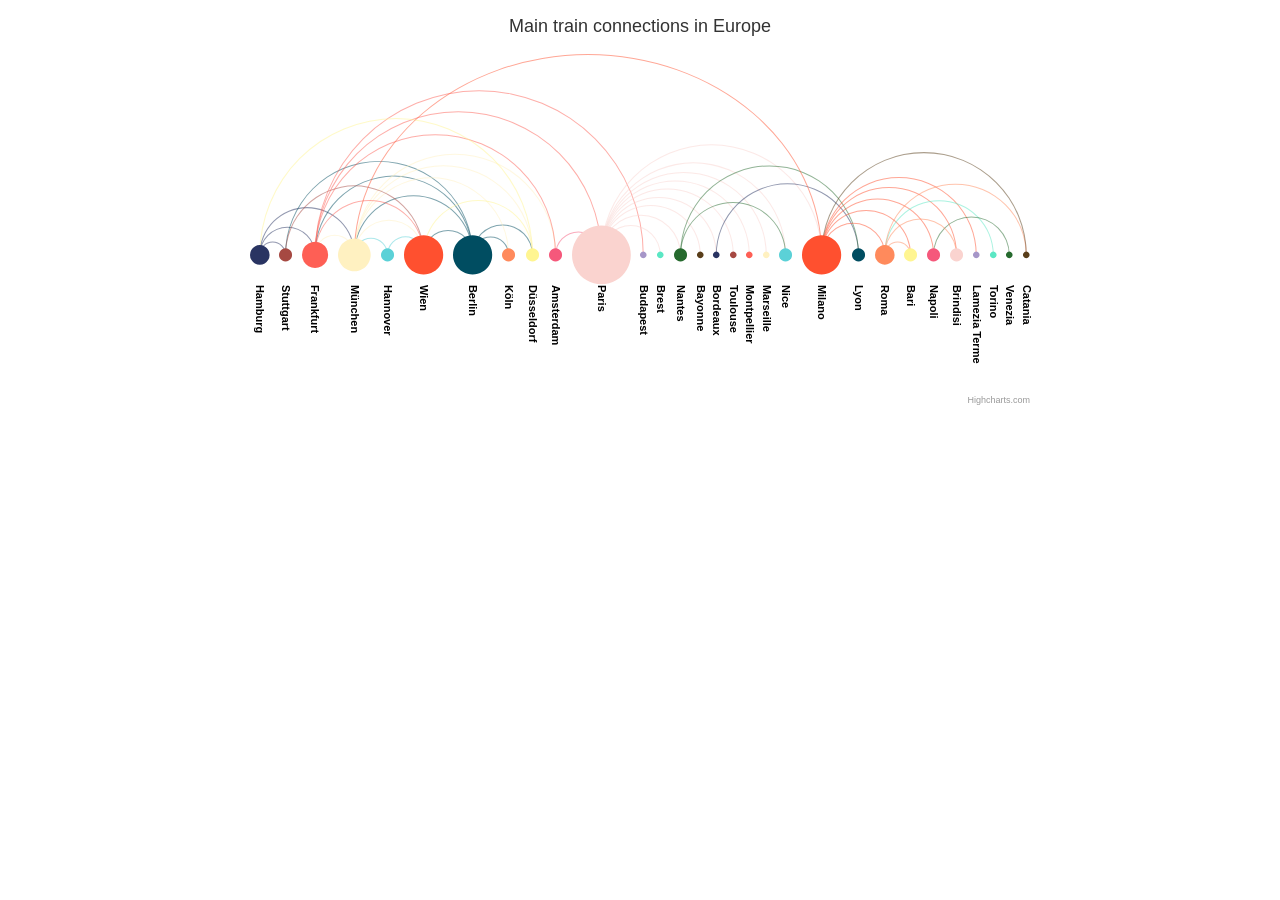
<file: ll/static/js/Highcharts-10.0.0/examples/arc-diagram/index.html>
<!DOCTYPE HTML>
<html>
	<head>
		<meta http-equiv="Content-Type" content="text/html; charset=utf-8">
		<meta name="viewport" content="width=device-width, initial-scale=1">
		<title>Highcharts Example</title>

		<style type="text/css">
#container {
    height: 400px;
    max-width: 800px;
    margin: 0 auto;
}

		</style>
	</head>
	<body>
<script src="../../code/highcharts.js"></script>
<script src="../../code/modules/sankey.js"></script>
<script src="../../code/modules/arc-diagram.js"></script>

<div id="container"></div>




		<script type="text/javascript">
Highcharts.chart('container', {

    colors: ['#293462', '#a64942', '#fe5f55', '#fff1c1', '#5bd1d7', '#ff502f', '#004d61', '#ff8a5c', '#fff591', '#f5587b', '#fad3cf', '#a696c8', '#5BE7C4', '#266A2E', '#593E1A'],

    title: {
        text: 'Main train connections in Europe'
    },
    series: [{
        keys: ['from', 'to', 'weight'],
        type: 'arcdiagram',
        name: 'Train connections',
        linkWeight: 1,
        centeredLinks: true,
        dataLabels: {
            rotation: 90,
            y: 30,
            align: 'left',
            color: 'black'
        },
        offset: '65%',
        data: [
            ['Hamburg', 'Stuttgart', 1],
            ['Hamburg', 'Frankfurt', 1],
            ['Hamburg', 'München', 1],
            ['Hannover', 'Wien', 1],
            ['Hannover', 'München', 1],
            ['Berlin', 'Wien', 1],
            ['Berlin', 'München', 1],
            ['Berlin', 'Stuttgart', 1],
            ['Berlin', 'Frankfurt', 1],
            ['Berlin', 'Köln', 1],
            ['Berlin', 'Düsseldorf', 1],
            ['München', 'Düsseldorf', 1],
            ['München', 'Wien', 1],
            ['München', 'Frankfurt', 1],
            ['München', 'Köln', 1],
            ['München', 'Amsterdam', 1],
            ['Stuttgart', 'Wien', 1],
            ['Frankfurt', 'Wien', 1],
            ['Frankfurt', 'Amsterdam', 1],
            ['Frankfurt', 'Paris', 1],
            ['Frankfurt', 'Budapest', 1],
            ['Düsseldorf', 'Wien', 1],
            ['Düsseldorf', 'Hamburg', 1],
            ['Amsterdam', 'Paris', 1],
            ['Paris', 'Brest', 1],
            ['Paris', 'Nantes', 1],
            ['Paris', 'Bayonne', 1],
            ['Paris', 'Bordeaux', 1],
            ['Paris', 'Toulouse', 1],
            ['Paris', 'Montpellier', 1],
            ['Paris', 'Marseille', 1],
            ['Paris', 'Nice', 1],
            ['Paris', 'Milano', 1],
            ['Nantes', 'Nice', 1],
            ['Bordeaux', 'Lyon', 1],
            ['Nantes', 'Lyon', 1],
            ['Milano', 'München', 1],
            ['Milano', 'Roma', 1],
            ['Milano', 'Bari', 1],
            ['Milano', 'Napoli', 1],
            ['Milano', 'Brindisi', 1],
            ['Milano', 'Lamezia Terme', 1],
            ['Torino', 'Roma', 1],
            ['Venezia', 'Napoli', 1],
            ['Roma', 'Bari', 1],
            ['Roma', 'Catania', 1],
            ['Roma', 'Brindisi', 1],
            ['Catania', 'Milano', 1]
        ]
    }]

});

		</script>
	</body>
</html>
</file>
